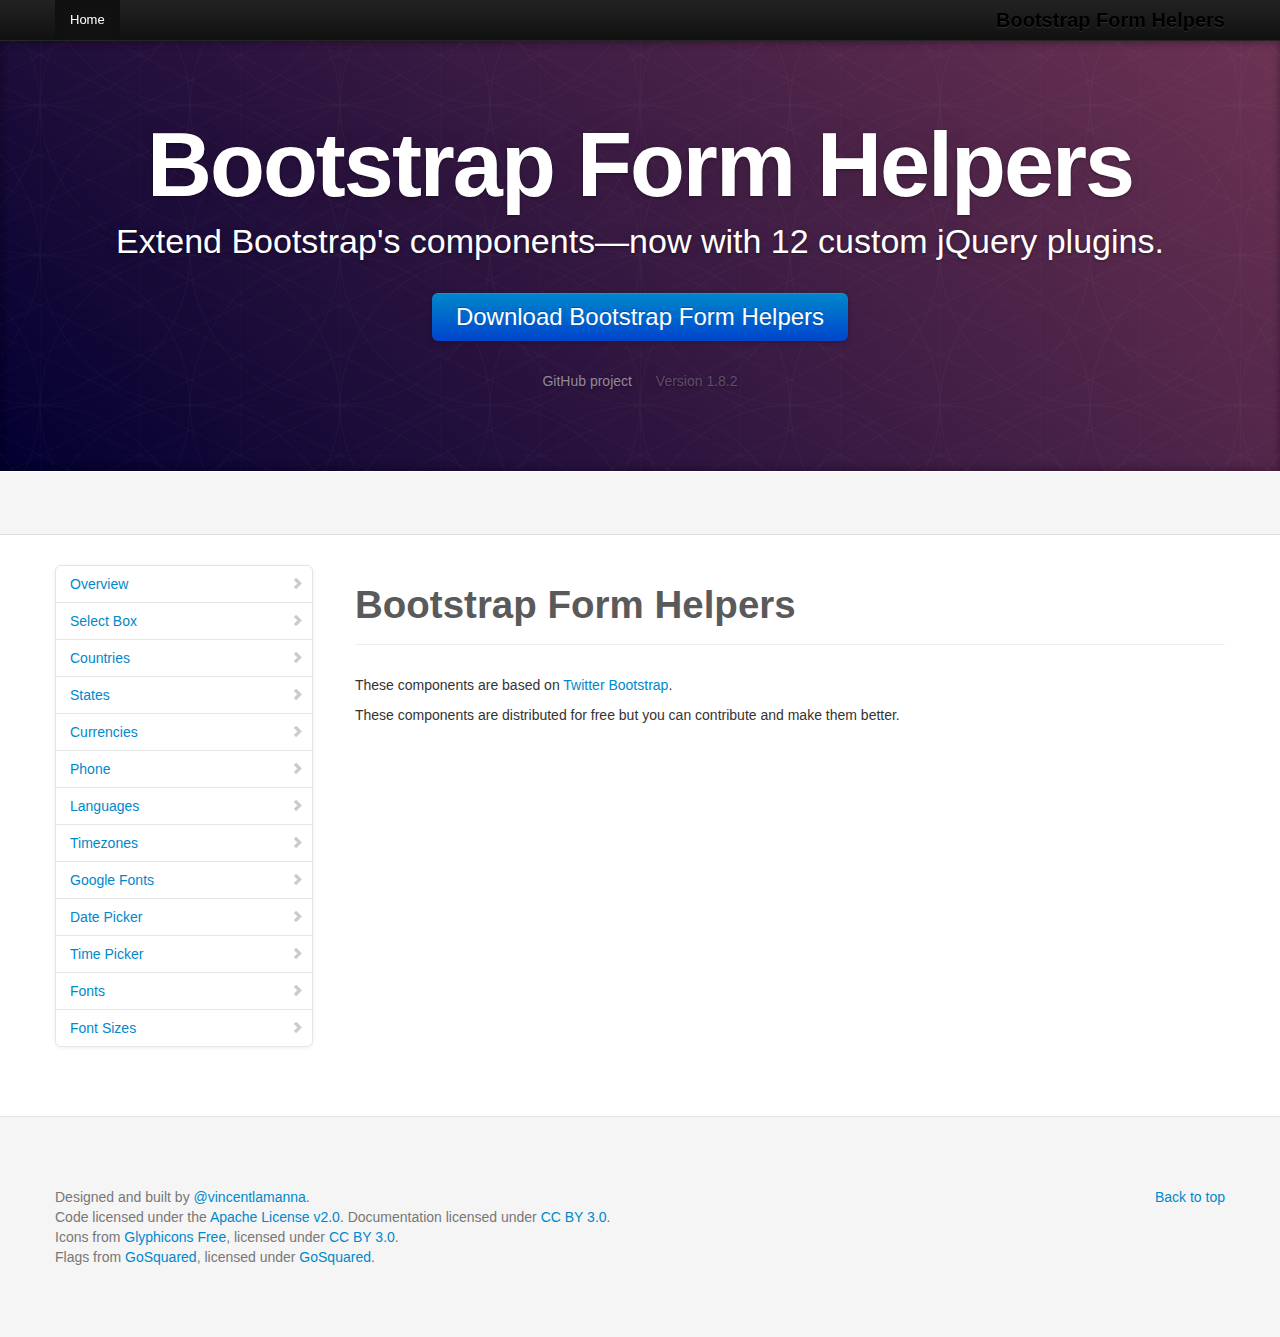
<file: vlamanna-BootstrapFormHelpers-a7fe231/docs/index.html>
<!DOCTYPE html>
<html lang="en"><head>
    <meta charset="utf-8">
    <title>Bootstrap Form Helpers</title>
    <meta name="viewport" content="width=device-width, initial-scale=1.0">
    <meta name="description" content="Extend Bootstrap's components — now with 12 custom jQuery plugins.">
    <meta name="keywords" content="jquery,jquery plugins,twitter bootstrap,bootstrap form,bootstrap form helpers">
    <meta name="author" content="">

    <!-- Le styles -->
    <link href="assets/css/bootstrap.css" rel="stylesheet">
    <link href="assets/css/bootstrap-responsive.css" rel="stylesheet">
    <link href="assets/css/bootstrap-formhelpers.css" rel="stylesheet">
    <link href="assets/css/bootstrap-formhelpers-countries.flags.css" rel="stylesheet">
    <link href="assets/css/bootstrap-formhelpers-currencies.flags.css" rel="stylesheet">
    <link href="assets/css/docs.css" rel="stylesheet">
    <link href="assets/js/google-code-prettify/prettify.css" rel="stylesheet">

    <!-- Le HTML5 shim, for IE6-8 support of HTML5 elements -->
    <!--[if lt IE 9]>
      <script src="http://html5shim.googlecode.com/svn/trunk/html5.js"></script>
    <![endif]-->

    <!-- Le fav and touch icons -->
    <link rel="shortcut icon" href="assets/ico/favicon.ico">
    <link rel="apple-touch-icon-precomposed" sizes="144x144" href="assets/ico/apple-touch-icon-144-precomposed.png">
    <link rel="apple-touch-icon-precomposed" sizes="114x114" href="assets/ico/apple-touch-icon-114-precomposed.png">
    <link rel="apple-touch-icon-precomposed" sizes="72x72" href="assets/ico/apple-touch-icon-72-precomposed.png">
    <link rel="apple-touch-icon-precomposed" href="assets/ico/apple-touch-icon-57-precomposed.png">

  </head>

  <body data-spy="scroll" data-target=".bs-docs-sidebar">

    <!-- Navbar
    ================================================== -->
    <div class="navbar navbar-inverse navbar-fixed-top">
      <div class="navbar-inner">
        <div class="container">
          <button type="button" class="btn btn-navbar" data-toggle="collapse" data-target=".nav-collapse">
            <span class="icon-bar"></span>
            <span class="icon-bar"></span>
            <span class="icon-bar"></span>
          </button>
          <a class="brand" href="./index.html">Bootstrap Form Helpers</a>
          <div class="nav-collapse collapse">
            <ul class="nav">
              <li class="active">
                <a href="./index.html">Home</a>
              </li>
            </ul>
          </div>
        </div>
      </div>
    </div>

  <!-- Subhead
  ================================================== -->
  <div class="jumbotron masthead">
    <div class="container">
      <h1>Bootstrap Form Helpers</h1>
      <p class="lead">Extend Bootstrap's components—now with 12 custom jQuery plugins.</p>
      <p><a href="https://github.com/vlamanna/BootstrapFormHelpers/zipball/master" class="btn btn-primary btn-large">Download Bootstrap Form Helpers</a></p>
      <ul class="masthead-links">
        <li><a href="http://github.com/vlamanna/BootstrapFormHelpers">GitHub project</a></li>
        <li>Version 1.8.2</li>
      </ul>
    </div>
  </div>

  <div class="bs-docs-social">
    <div class="container">
      <ul class="bs-docs-social-buttons">
        <li>
          <iframe class="github-btn" src="http://ghbtns.com/github-btn.html?user=vlamanna&amp;repo=BootstrapFormHelpers&amp;type=watch&amp;count=true" allowtransparency="true" frameborder="0" scrolling="0" style="width: 100px; height: 20px;"></iframe>
        </li>
        <li>
          <iframe class="github-btn" src="http://ghbtns.com/github-btn.html?user=vlamanna&amp;repo=BootstrapFormHelpers&amp;type=fork&amp;count=true" allowtransparency="true" frameborder="0" scrolling="0" style="width: 98px; height: 20px;"></iframe>
        </li>
        <li class="follow-btn">
          <iframe allowtransparency="true" frameborder="0" scrolling="no" src="http://platform.twitter.com/widgets/follow_button.1347008535.html#_=1350836523114&amp;id=twitter-widget-1&amp;lang=en&amp;screen_name=vincentlamanna&amp;show_count=true&amp;show_screen_name=true&amp;size=m" class="twitter-follow-button" style="width: 236px; height: 20px; " title="Twitter Follow Button" data-twttr-rendered="true"></iframe>
        </li>
        <li class="tweet-btn">
          <iframe allowtransparency="true" frameborder="0" scrolling="no" src="http://platform.twitter.com/widgets/tweet_button.1347008535.html#_=1350836523111&amp;count=horizontal&amp;id=twitter-widget-0&amp;lang=en&amp;size=m&amp;text=Bootstrap%20Form%20Helpers&amp;url=http%3A%2F%2Fvlamanna.github.com%2FBootstrapFormHelpers%2F&amp;via=vincentlamanna" class="twitter-share-button twitter-count-horizontal" style="width: 107px; height: 20px; " title="Twitter Tweet Button" data-twttr-rendered="true"></iframe>
        </li>
      </ul>
    </div>
  </div>

  <div class="container">

    <!-- Docs nav
    ================================================== -->
    <div class="row">
      <div class="span3 bs-docs-sidebar">
        <ul class="nav nav-list bs-docs-sidenav affix-top" data-spy="affix" data-offset-top="502" data-offset-bottom="250">
          <li><a href="index.html"><i class="icon-chevron-right"></i> Overview</a></li>
          <li><a href="select.html"><i class="icon-chevron-right"></i> Select Box</a></li>
          <li><a href="country.html"><i class="icon-chevron-right"></i> Countries</a></li>
          <li><a href="state.html"><i class="icon-chevron-right"></i> States</a></li>
          <li><a href="currency.html"><i class="icon-chevron-right"></i> Currencies</a></li>
          <li><a href="phone.html"><i class="icon-chevron-right"></i> Phone</a></li>
          <li><a href="language.html"><i class="icon-chevron-right"></i> Languages</a></li>
          <li><a href="timezone.html"><i class="icon-chevron-right"></i> Timezones</a></li>
          <li><a href="googlefont.html"><i class="icon-chevron-right"></i> Google Fonts</a></li>
          <li><a href="datepicker.html"><i class="icon-chevron-right"></i> Date Picker</a></li>
          <li><a href="timepicker.html"><i class="icon-chevron-right"></i> Time Picker</a></li>
          <li><a href="font.html"><i class="icon-chevron-right"></i> Fonts</a></li>
          <li><a href="fontsize.html"><i class="icon-chevron-right"></i> Font Sizes</a></li>
        </ul>
      </div>
      <div class="span9">


        <!-- Overview
        ================================================== -->
        <section id="overview">
          <div class="page-header">
            <h1>Bootstrap Form Helpers</h1>
          </div>
          
          <p>These components are based on <a href="http://twitter.github.com/bootstrap/">Twitter Bootstrap</a>.</p>

          <p>These components are distributed for free but you can contribute and make them better.</p>

        </section>

      </div>
    </div>

  </div>



    <!-- Footer
    ================================================== -->
    <footer class="footer">
      <div class="container">
        <p class="pull-right"><a href="#">Back to top</a></p>
        <p>Designed and built by <a href="http://twitter.com/vincentlamanna" target="_blank">@vincentlamanna</a>.</p>
        <p>Code licensed under the <a href="http://www.apache.org/licenses/LICENSE-2.0" target="_blank">Apache License v2.0</a>. Documentation licensed under <a href="http://creativecommons.org/licenses/by/3.0/">CC BY 3.0</a>.</p>
        <p>Icons from <a href="http://glyphicons.com">Glyphicons Free</a>, licensed under <a href="http://creativecommons.org/licenses/by/3.0/">CC BY 3.0</a>.</p>
        <p>Flags from <a href="http://www.gosquared.com">GoSquared</a>, licensed under <a href="assets/img/bootstrap-formhelpers-countries.flags-LICENSE.txt">GoSquared</a>.</p>
      </div>
    </footer>



    <!-- Le javascript
    ================================================== -->
    <!-- Placed at the end of the document so the pages load faster -->
    
    <script src="http://code.jquery.com/jquery-1.9.1.min.js"></script>
    <script src="assets/js/google-code-prettify/prettify.js"></script>

	<script type="text/javascript" src="http://platform.twitter.com/widgets.js"></script>
</body></html>
</file>
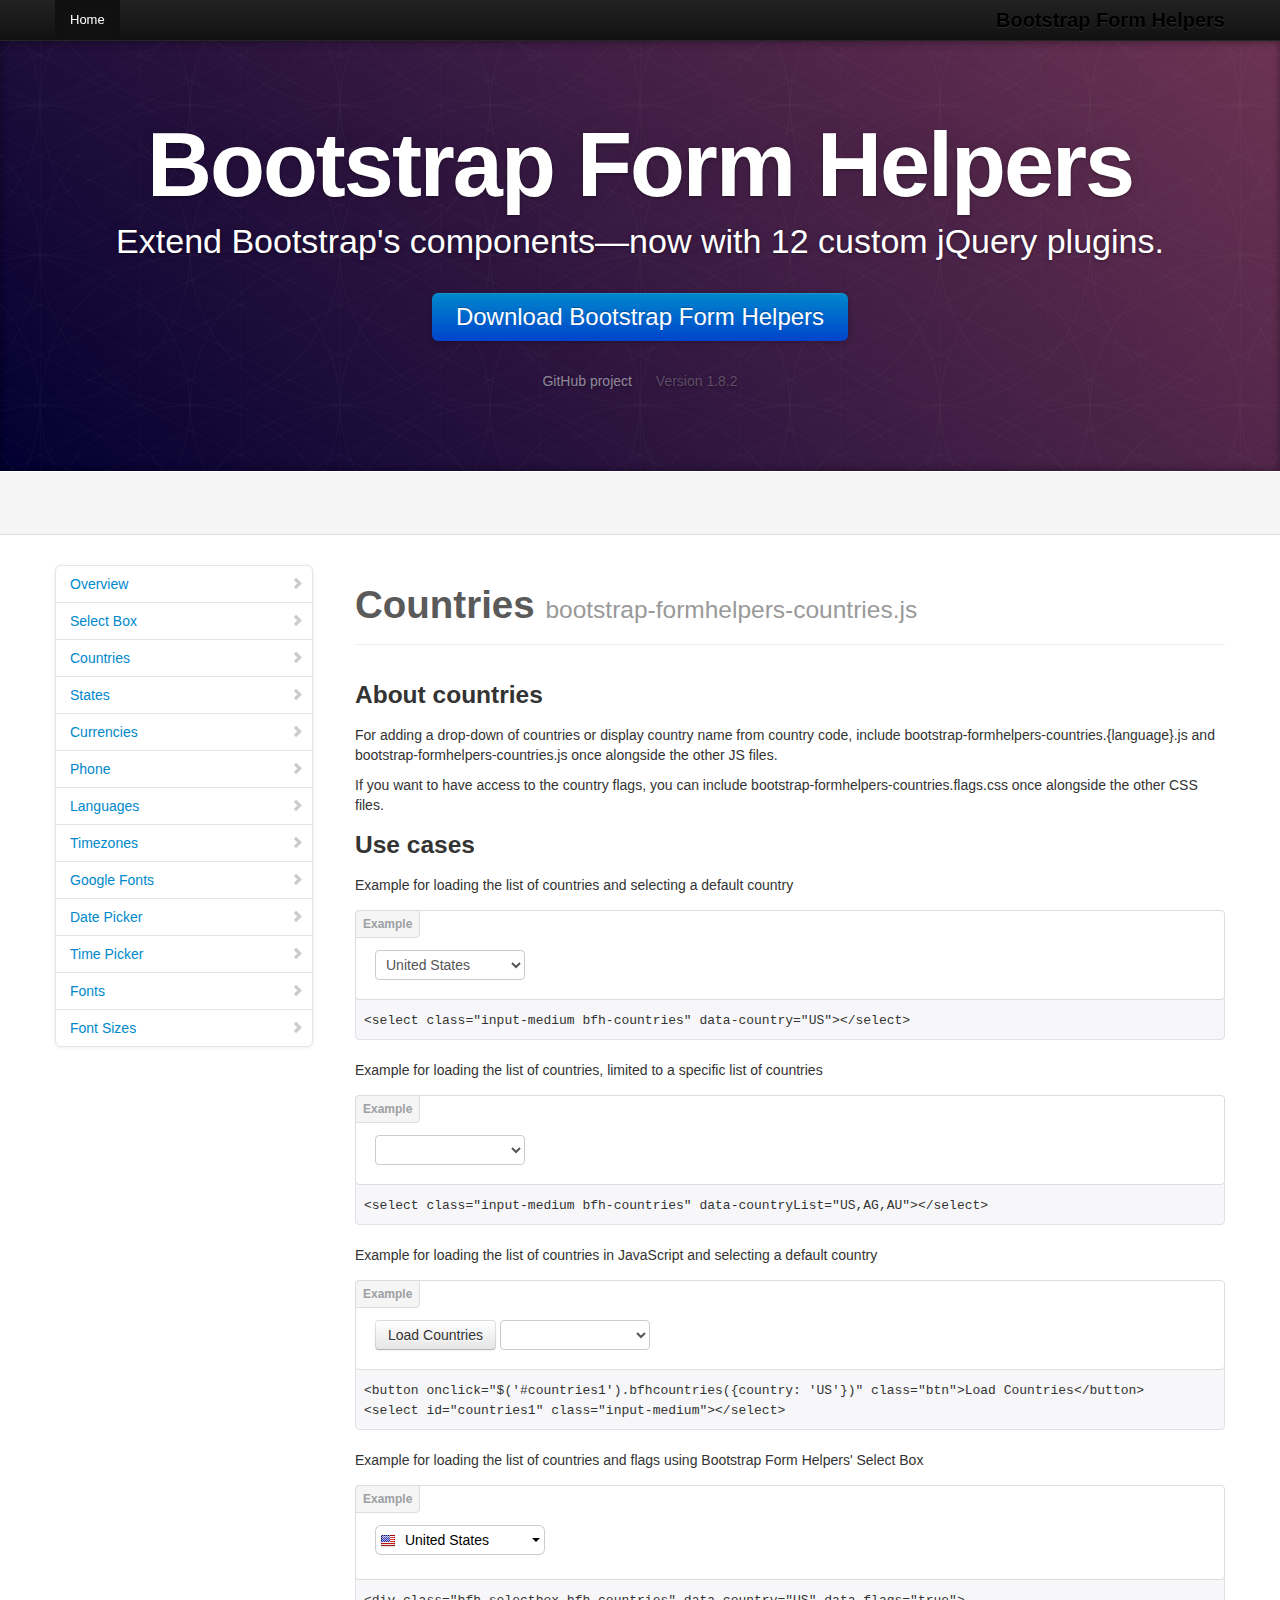
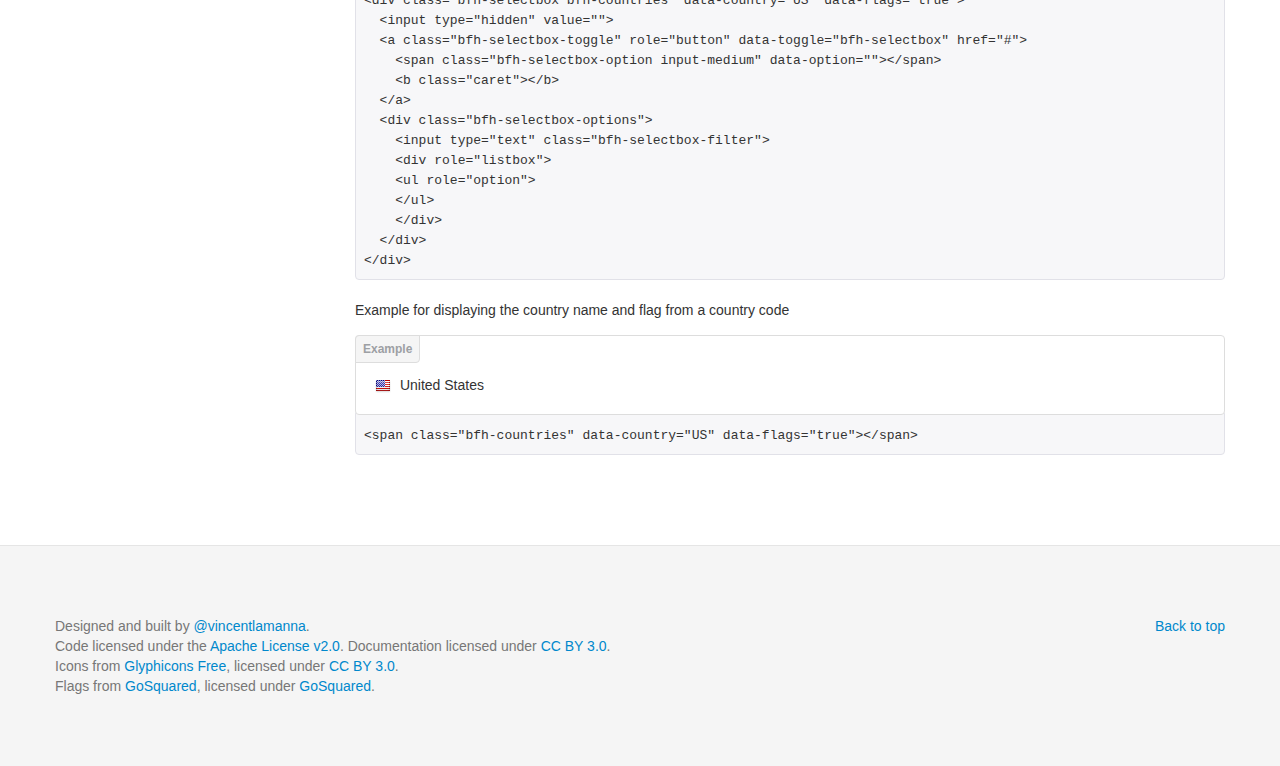
<file: vlamanna-BootstrapFormHelpers-a7fe231/docs/country.html>
<!DOCTYPE html>
<html lang="en"><head>
    <meta charset="utf-8">
    <title>Country List - Bootstrap Form Helpers</title>
    <meta name="viewport" content="width=device-width, initial-scale=1.0">
    <meta name="description" content="Extend Bootstrap's components with countries lists.">
    <meta name="keywords" content="jquery,jquery plugins,twitter bootstrap,bootstrap form,bootstrap form helpers,countries,country list">
    <meta name="author" content="">

    <!-- Le styles -->
    <link href="assets/css/bootstrap.css" rel="stylesheet">
    <link href="assets/css/bootstrap-responsive.css" rel="stylesheet">
    <link href="assets/css/bootstrap-formhelpers.css" rel="stylesheet">
    <link href="assets/css/bootstrap-formhelpers-countries.flags.css" rel="stylesheet">
    <link href="assets/css/bootstrap-formhelpers-currencies.flags.css" rel="stylesheet">
    <link href="assets/css/docs.css" rel="stylesheet">
    <link href="assets/js/google-code-prettify/prettify.css" rel="stylesheet">

    <!-- Le HTML5 shim, for IE6-8 support of HTML5 elements -->
    <!--[if lt IE 9]>
      <script src="http://html5shim.googlecode.com/svn/trunk/html5.js"></script>
    <![endif]-->

    <!-- Le fav and touch icons -->
    <link rel="shortcut icon" href="assets/ico/favicon.ico">
    <link rel="apple-touch-icon-precomposed" sizes="144x144" href="assets/ico/apple-touch-icon-144-precomposed.png">
    <link rel="apple-touch-icon-precomposed" sizes="114x114" href="assets/ico/apple-touch-icon-114-precomposed.png">
    <link rel="apple-touch-icon-precomposed" sizes="72x72" href="assets/ico/apple-touch-icon-72-precomposed.png">
    <link rel="apple-touch-icon-precomposed" href="assets/ico/apple-touch-icon-57-precomposed.png">

  </head>

  <body data-spy="scroll" data-target=".bs-docs-sidebar">

    <!-- Navbar
    ================================================== -->
    <div class="navbar navbar-inverse navbar-fixed-top">
      <div class="navbar-inner">
        <div class="container">
          <button type="button" class="btn btn-navbar" data-toggle="collapse" data-target=".nav-collapse">
            <span class="icon-bar"></span>
            <span class="icon-bar"></span>
            <span class="icon-bar"></span>
          </button>
          <a class="brand" href="./index.html">Bootstrap Form Helpers</a>
          <div class="nav-collapse collapse">
            <ul class="nav">
              <li class="active">
                <a href="./index.html">Home</a>
              </li>
            </ul>
          </div>
        </div>
      </div>
    </div>

  <!-- Subhead
  ================================================== -->
  <div class="jumbotron masthead">
    <div class="container">
      <h1>Bootstrap Form Helpers</h1>
      <p class="lead">Extend Bootstrap's components—now with 12 custom jQuery plugins.</p>
      <p><a href="https://github.com/vlamanna/BootstrapFormHelpers/zipball/master" class="btn btn-primary btn-large">Download Bootstrap Form Helpers</a></p>
      <ul class="masthead-links">
        <li><a href="http://github.com/vlamanna/BootstrapFormHelpers">GitHub project</a></li>
        <li>Version 1.8.2</li>
      </ul>
    </div>
  </div>

  <div class="bs-docs-social">
    <div class="container">
      <ul class="bs-docs-social-buttons">
        <li>
          <iframe class="github-btn" src="http://ghbtns.com/github-btn.html?user=vlamanna&amp;repo=BootstrapFormHelpers&amp;type=watch&amp;count=true" allowtransparency="true" frameborder="0" scrolling="0" style="width: 100px; height: 20px;"></iframe>
        </li>
        <li>
          <iframe class="github-btn" src="http://ghbtns.com/github-btn.html?user=vlamanna&amp;repo=BootstrapFormHelpers&amp;type=fork&amp;count=true" allowtransparency="true" frameborder="0" scrolling="0" style="width: 98px; height: 20px;"></iframe>
        </li>
        <li class="follow-btn">
          <iframe allowtransparency="true" frameborder="0" scrolling="no" src="http://platform.twitter.com/widgets/follow_button.1347008535.html#_=1350836523114&amp;id=twitter-widget-1&amp;lang=en&amp;screen_name=vincentlamanna&amp;show_count=true&amp;show_screen_name=true&amp;size=m" class="twitter-follow-button" style="width: 236px; height: 20px; " title="Twitter Follow Button" data-twttr-rendered="true"></iframe>
        </li>
        <li class="tweet-btn">
          <iframe allowtransparency="true" frameborder="0" scrolling="no" src="http://platform.twitter.com/widgets/tweet_button.1347008535.html#_=1350836523111&amp;count=horizontal&amp;id=twitter-widget-0&amp;lang=en&amp;size=m&amp;text=Bootstrap%20Form%20Helpers&amp;url=http%3A%2F%2Fvlamanna.github.com%2FBootstrapFormHelpers%2F&amp;via=vincentlamanna" class="twitter-share-button twitter-count-horizontal" style="width: 107px; height: 20px; " title="Twitter Tweet Button" data-twttr-rendered="true"></iframe>
        </li>
      </ul>
    </div>
  </div>

  <div class="container">

    <!-- Docs nav
    ================================================== -->
    <div class="row">
      <div class="span3 bs-docs-sidebar">
        <ul class="nav nav-list bs-docs-sidenav affix-top" data-spy="affix" data-offset-top="502" data-offset-bottom="250">
          <li><a href="index.html"><i class="icon-chevron-right"></i> Overview</a></li>
          <li><a href="select.html"><i class="icon-chevron-right"></i> Select Box</a></li>
          <li><a href="country.html"><i class="icon-chevron-right"></i> Countries</a></li>
          <li><a href="state.html"><i class="icon-chevron-right"></i> States</a></li>
          <li><a href="currency.html"><i class="icon-chevron-right"></i> Currencies</a></li>
          <li><a href="phone.html"><i class="icon-chevron-right"></i> Phone</a></li>
          <li><a href="language.html"><i class="icon-chevron-right"></i> Languages</a></li>
          <li><a href="timezone.html"><i class="icon-chevron-right"></i> Timezones</a></li>
          <li><a href="googlefont.html"><i class="icon-chevron-right"></i> Google Fonts</a></li>
          <li><a href="datepicker.html"><i class="icon-chevron-right"></i> Date Picker</a></li>
          <li><a href="timepicker.html"><i class="icon-chevron-right"></i> Time Picker</a></li>
          <li><a href="font.html"><i class="icon-chevron-right"></i> Fonts</a></li>
          <li><a href="fontsize.html"><i class="icon-chevron-right"></i> Font Sizes</a></li>
        </ul>
      </div>
      <div class="span9">

        <!-- Countries
        ================================================== -->
        <section id="countries">
          <div class="page-header">
            <h1>Countries <small>bootstrap-formhelpers-countries.js</small></h1>
          </div>
          
          <h3>About countries</h3>
          <p>For adding a drop-down of countries or display country name from country code, include bootstrap-formhelpers-countries.{language}.js and bootstrap-formhelpers-countries.js once alongside the other JS files.</p>
          <p>If you want to have access to the country flags, you can include bootstrap-formhelpers-countries.flags.css once alongside the other CSS files.</p>
          <h3>Use cases</h3>

          <p>Example for loading the list of countries and selecting a default country</p>
          <form class="bs-docs-example form-inline">
            <select class="input-medium bfh-countries" data-country="US"></select>
          </form>
          <pre class="prettyprint">&lt;select class="input-medium bfh-countries" data-country="US"&gt;&lt;/select&gt;</pre>

          <p>Example for loading the list of countries, limited to a specific list of countries</p>
          <form class="bs-docs-example form-inline">
            <select class="input-medium bfh-countries" data-countryList="US,AG,AU"></select>
          </form>
          <pre class="prettyprint">&lt;select class="input-medium bfh-countries" data-countryList="US,AG,AU"&gt;&lt;/select&gt;</pre>

          <p>Example for loading the list of countries in JavaScript and selecting a default country</p>
          <form class="bs-docs-example form-inline">
            <button onclick="$('#countries1').bfhcountries({country: 'US'});return false;" class="btn">Load Countries</button>
            <select id="countries1" class="input-medium"></select>
          </form>
          <pre class="prettyprint">&lt;button onclick="$('#countries1').bfhcountries({country: 'US'})" class="btn"&gt;Load Countries&lt;/button&gt;
&lt;select id="countries1" class="input-medium"&gt;&lt;/select&gt;</pre>

          <p>Example for loading the list of countries and flags using Bootstrap Form Helpers' Select Box</p>
          <form class="bs-docs-example form-inline">
            <div class="bfh-selectbox bfh-countries" data-country="US" data-flags="true">
              <input type="hidden" value="">
              <a class="bfh-selectbox-toggle" role="button" data-toggle="bfh-selectbox" href="#">
                <span class="bfh-selectbox-option input-medium" data-option=""></span>
                <b class="caret"></b>
              </a>
              <div class="bfh-selectbox-options">
                <input type="text" class="bfh-selectbox-filter">
                <div role="listbox">
                  <ul role="option">
                  </ul>
                </div>
              </div>
            </div>
          </form>
          <pre class="prettyprint">&lt;div class="bfh-selectbox bfh-countries" data-country="US" data-flags="true"&gt;
  &lt;input type="hidden" value=""&gt;
  &lt;a class="bfh-selectbox-toggle" role="button" data-toggle="bfh-selectbox" href="#"&gt;
    &lt;span class="bfh-selectbox-option input-medium" data-option=""&gt;&lt;/span&gt;
    &lt;b class="caret"&gt;&lt;/b&gt;
  &lt;/a&gt;
  &lt;div class="bfh-selectbox-options"&gt;
    &lt;input type="text" class="bfh-selectbox-filter"&gt;
    &lt;div role="listbox"&gt;
    &lt;ul role="option"&gt;
    &lt;/ul&gt;
    &lt;/div&gt;
  &lt;/div&gt;
&lt;/div&gt;</pre>

          <p>Example for displaying the country name and flag from a country code</p>
          <form class="bs-docs-example form-inline">
            <span class="bfh-countries" data-country="US" data-flags="true"></span>
          </form>
          <pre class="prettyprint">&lt;span class="bfh-countries" data-country="US" data-flags="true"&gt;&lt;/span&gt;</pre>
        </section>

      </div>
    </div>

  </div>



    <!-- Footer
    ================================================== -->
    <footer class="footer">
      <div class="container">
        <p class="pull-right"><a href="#">Back to top</a></p>
        <p>Designed and built by <a href="http://twitter.com/vincentlamanna" target="_blank">@vincentlamanna</a>.</p>
        <p>Code licensed under the <a href="http://www.apache.org/licenses/LICENSE-2.0" target="_blank">Apache License v2.0</a>. Documentation licensed under <a href="http://creativecommons.org/licenses/by/3.0/">CC BY 3.0</a>.</p>
        <p>Icons from <a href="http://glyphicons.com">Glyphicons Free</a>, licensed under <a href="http://creativecommons.org/licenses/by/3.0/">CC BY 3.0</a>.</p>
        <p>Flags from <a href="http://www.gosquared.com">GoSquared</a>, licensed under <a href="assets/img/bootstrap-formhelpers-countries.flags-LICENSE.txt">GoSquared</a>.</p>
      </div>
    </footer>



    <!-- Le javascript
    ================================================== -->
    <!-- Placed at the end of the document so the pages load faster -->
    
    <script src="http://code.jquery.com/jquery-1.9.1.min.js"></script>
    <script src="assets/js/google-code-prettify/prettify.js"></script>

    <script src="assets/js/bootstrap-formhelpers-selectbox.js"></script>
    <script src="assets/js/bootstrap-formhelpers-countries.en_US.js"></script>
    <script src="assets/js/bootstrap-formhelpers-countries.js"></script>

	<script type="text/javascript" src="http://platform.twitter.com/widgets.js"></script>
	
</body></html>
</file>
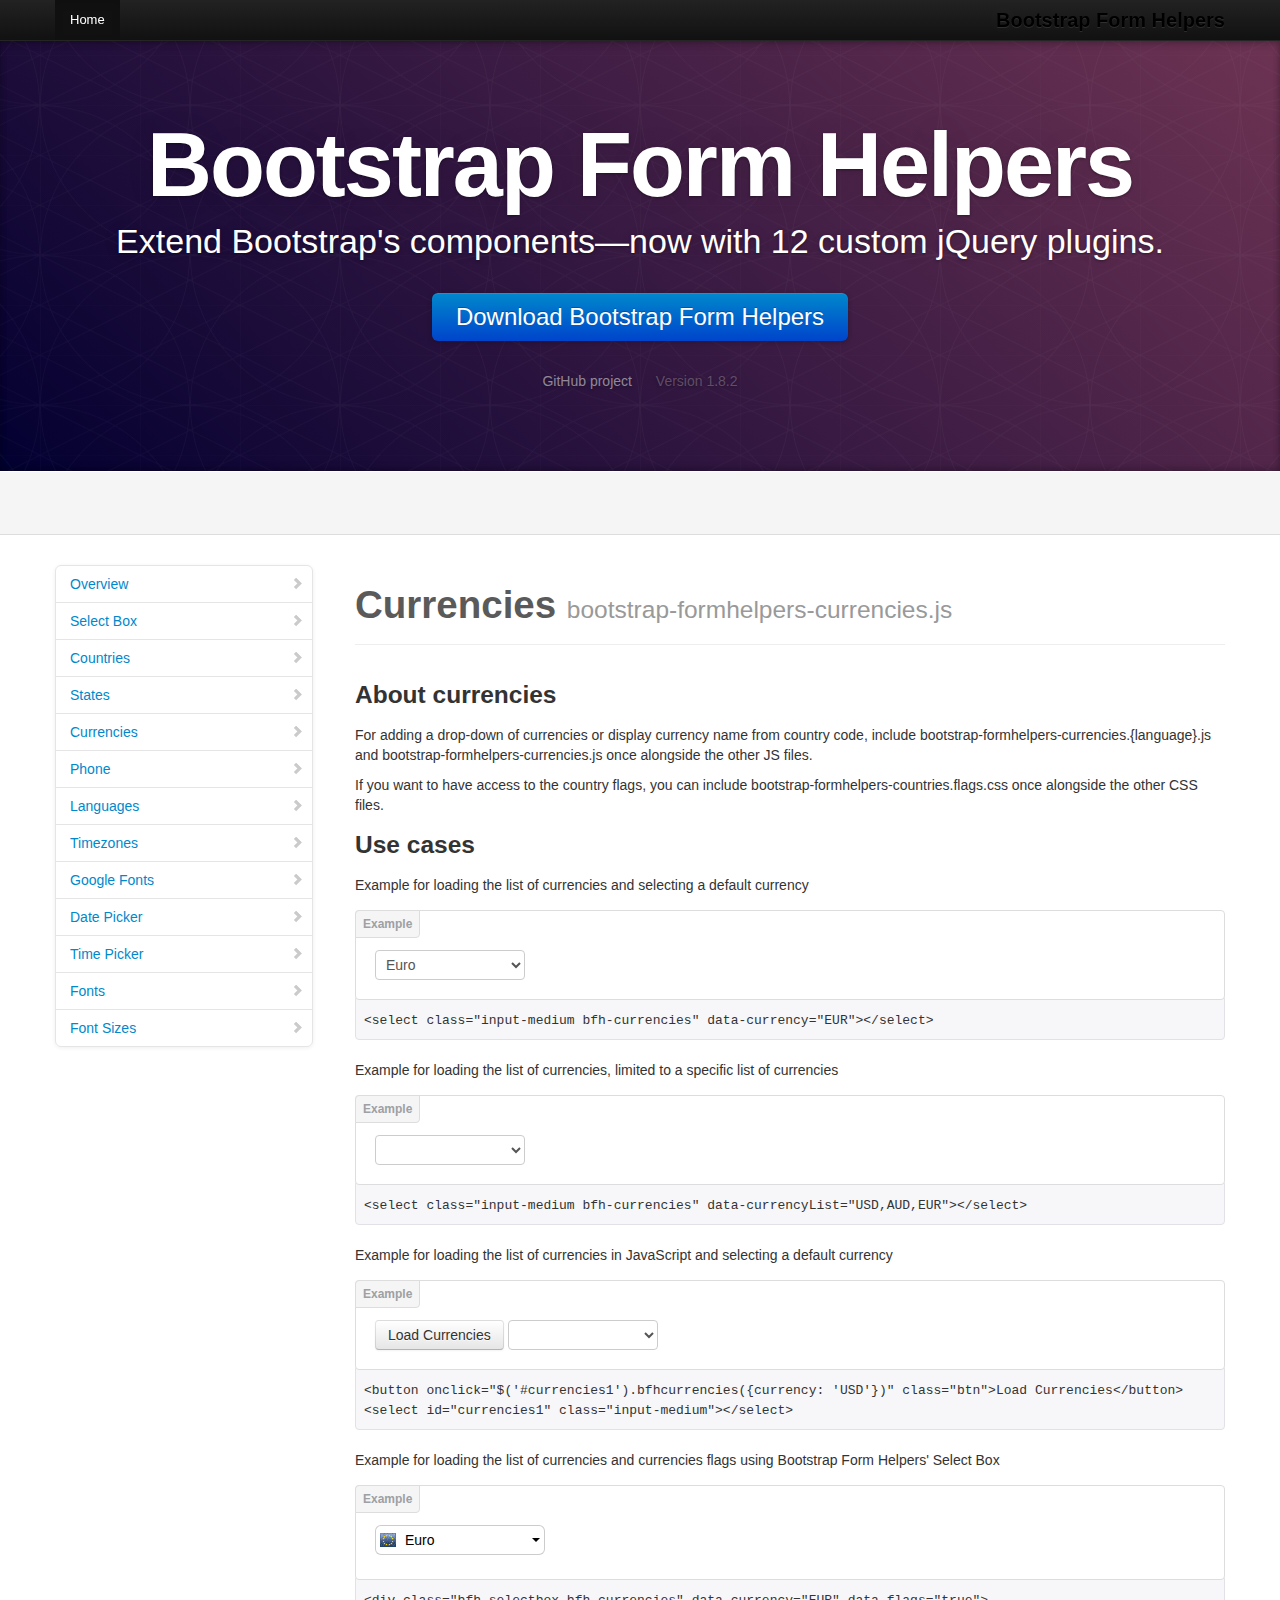
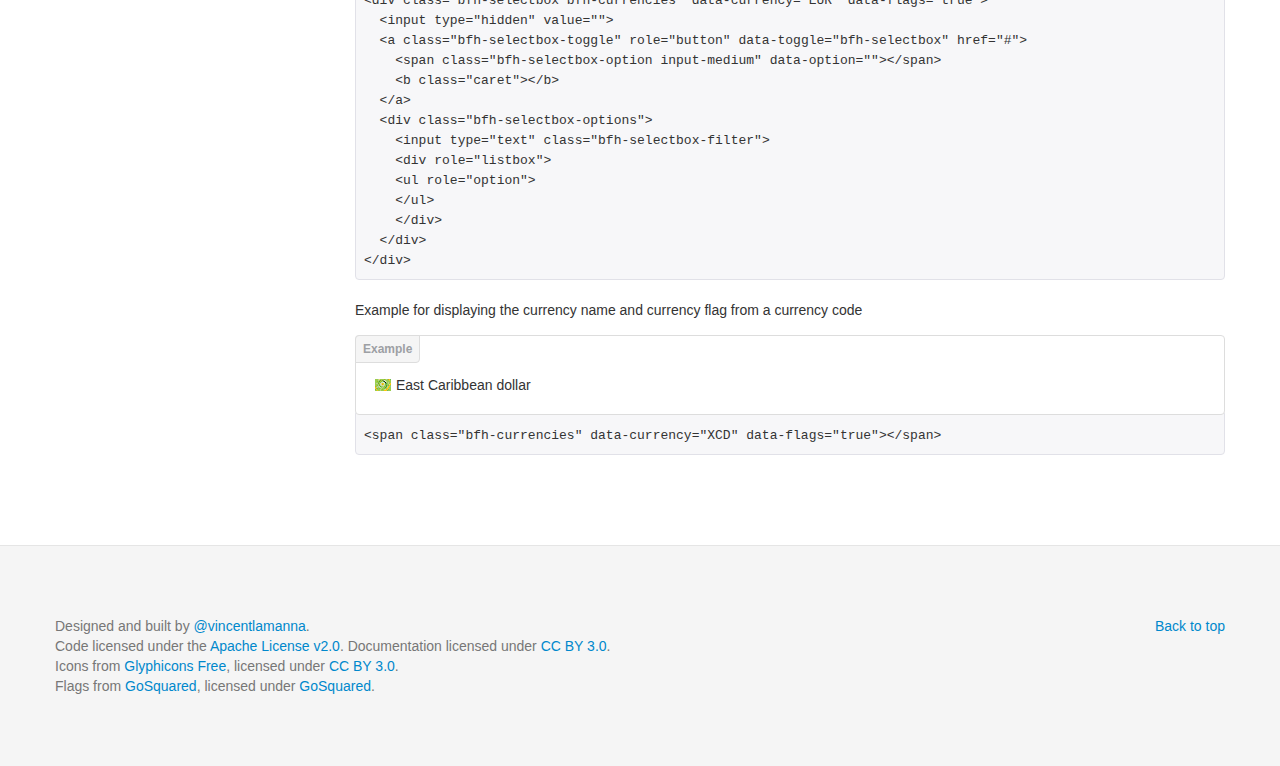
<file: vlamanna-BootstrapFormHelpers-a7fe231/docs/currency.html>
<!DOCTYPE html>
<html lang="en"><head>
    <meta charset="utf-8">
    <title>Currency List - Bootstrap Form Helpers</title>
    <meta name="viewport" content="width=device-width, initial-scale=1.0">
    <meta name="description" content="Extend Bootstrap's components with currencies lists.">
    <meta name="keywords" content="jquery,jquery plugins,twitter bootstrap,bootstrap form,bootstrap form helpers,currencies,currencies list">
    <meta name="author" content="">

    <!-- Le styles -->
    <link href="assets/css/bootstrap.css" rel="stylesheet">
    <link href="assets/css/bootstrap-responsive.css" rel="stylesheet">
    <link href="assets/css/bootstrap-formhelpers.css" rel="stylesheet">
    <link href="assets/css/bootstrap-formhelpers-countries.flags.css" rel="stylesheet">
    <link href="assets/css/bootstrap-formhelpers-currencies.flags.css" rel="stylesheet">
    <link href="assets/css/docs.css" rel="stylesheet">
    <link href="assets/js/google-code-prettify/prettify.css" rel="stylesheet">

    <!-- Le HTML5 shim, for IE6-8 support of HTML5 elements -->
    <!--[if lt IE 9]>
      <script src="http://html5shim.googlecode.com/svn/trunk/html5.js"></script>
    <![endif]-->

    <!-- Le fav and touch icons -->
    <link rel="shortcut icon" href="assets/ico/favicon.ico">
    <link rel="apple-touch-icon-precomposed" sizes="144x144" href="assets/ico/apple-touch-icon-144-precomposed.png">
    <link rel="apple-touch-icon-precomposed" sizes="114x114" href="assets/ico/apple-touch-icon-114-precomposed.png">
    <link rel="apple-touch-icon-precomposed" sizes="72x72" href="assets/ico/apple-touch-icon-72-precomposed.png">
    <link rel="apple-touch-icon-precomposed" href="assets/ico/apple-touch-icon-57-precomposed.png">

  </head>

  <body data-spy="scroll" data-target=".bs-docs-sidebar">

    <!-- Navbar
    ================================================== -->
    <div class="navbar navbar-inverse navbar-fixed-top">
      <div class="navbar-inner">
        <div class="container">
          <button type="button" class="btn btn-navbar" data-toggle="collapse" data-target=".nav-collapse">
            <span class="icon-bar"></span>
            <span class="icon-bar"></span>
            <span class="icon-bar"></span>
          </button>
          <a class="brand" href="./index.html">Bootstrap Form Helpers</a>
          <div class="nav-collapse collapse">
            <ul class="nav">
              <li class="active">
                <a href="./index.html">Home</a>
              </li>
            </ul>
          </div>
        </div>
      </div>
    </div>

  <!-- Subhead
  ================================================== -->
  <div class="jumbotron masthead">
    <div class="container">
      <h1>Bootstrap Form Helpers</h1>
      <p class="lead">Extend Bootstrap's components—now with 12 custom jQuery plugins.</p>
      <p><a href="https://github.com/vlamanna/BootstrapFormHelpers/zipball/master" class="btn btn-primary btn-large">Download Bootstrap Form Helpers</a></p>
      <ul class="masthead-links">
        <li><a href="http://github.com/vlamanna/BootstrapFormHelpers">GitHub project</a></li>
        <li>Version 1.8.2</li>
      </ul>
    </div>
  </div>

  <div class="bs-docs-social">
    <div class="container">
      <ul class="bs-docs-social-buttons">
        <li>
          <iframe class="github-btn" src="http://ghbtns.com/github-btn.html?user=vlamanna&amp;repo=BootstrapFormHelpers&amp;type=watch&amp;count=true" allowtransparency="true" frameborder="0" scrolling="0" style="width: 100px; height: 20px;"></iframe>
        </li>
        <li>
          <iframe class="github-btn" src="http://ghbtns.com/github-btn.html?user=vlamanna&amp;repo=BootstrapFormHelpers&amp;type=fork&amp;count=true" allowtransparency="true" frameborder="0" scrolling="0" style="width: 98px; height: 20px;"></iframe>
        </li>
        <li class="follow-btn">
          <iframe allowtransparency="true" frameborder="0" scrolling="no" src="http://platform.twitter.com/widgets/follow_button.1347008535.html#_=1350836523114&amp;id=twitter-widget-1&amp;lang=en&amp;screen_name=vincentlamanna&amp;show_count=true&amp;show_screen_name=true&amp;size=m" class="twitter-follow-button" style="width: 236px; height: 20px; " title="Twitter Follow Button" data-twttr-rendered="true"></iframe>
        </li>
        <li class="tweet-btn">
          <iframe allowtransparency="true" frameborder="0" scrolling="no" src="http://platform.twitter.com/widgets/tweet_button.1347008535.html#_=1350836523111&amp;count=horizontal&amp;id=twitter-widget-0&amp;lang=en&amp;size=m&amp;text=Bootstrap%20Form%20Helpers&amp;url=http%3A%2F%2Fvlamanna.github.com%2FBootstrapFormHelpers%2F&amp;via=vincentlamanna" class="twitter-share-button twitter-count-horizontal" style="width: 107px; height: 20px; " title="Twitter Tweet Button" data-twttr-rendered="true"></iframe>
        </li>
      </ul>
    </div>
  </div>

  <div class="container">

    <!-- Docs nav
    ================================================== -->
    <div class="row">
      <div class="span3 bs-docs-sidebar">
        <ul class="nav nav-list bs-docs-sidenav affix-top" data-spy="affix" data-offset-top="502" data-offset-bottom="250">
          <li><a href="index.html"><i class="icon-chevron-right"></i> Overview</a></li>
          <li><a href="select.html"><i class="icon-chevron-right"></i> Select Box</a></li>
          <li><a href="country.html"><i class="icon-chevron-right"></i> Countries</a></li>
          <li><a href="state.html"><i class="icon-chevron-right"></i> States</a></li>
          <li><a href="currency.html"><i class="icon-chevron-right"></i> Currencies</a></li>
          <li><a href="phone.html"><i class="icon-chevron-right"></i> Phone</a></li>
          <li><a href="language.html"><i class="icon-chevron-right"></i> Languages</a></li>
          <li><a href="timezone.html"><i class="icon-chevron-right"></i> Timezones</a></li>
          <li><a href="googlefont.html"><i class="icon-chevron-right"></i> Google Fonts</a></li>
          <li><a href="datepicker.html"><i class="icon-chevron-right"></i> Date Picker</a></li>
          <li><a href="timepicker.html"><i class="icon-chevron-right"></i> Time Picker</a></li>
          <li><a href="font.html"><i class="icon-chevron-right"></i> Fonts</a></li>
          <li><a href="fontsize.html"><i class="icon-chevron-right"></i> Font Sizes</a></li>
        </ul>
      </div>
      <div class="span9">

        <!-- Currencies
        ================================================== -->
        <section id="currencies">
            <div class="page-header">
                <h1>Currencies <small>bootstrap-formhelpers-currencies.js</small></h1>
            </div>
          
          <h3>About currencies</h3>
          <p>For adding a drop-down of currencies or display currency name from country code, include bootstrap-formhelpers-currencies.{language}.js and bootstrap-formhelpers-currencies.js once alongside the other JS files.</p>
          <p>If you want to have access to the country flags, you can include bootstrap-formhelpers-countries.flags.css once alongside the other CSS files.</p>
          <h3>Use cases</h3>

          <p>Example for loading the list of currencies and selecting a default currency</p>
          <form class="bs-docs-example form-inline">
            <select class="input-medium bfh-currencies" data-currency="EUR"></select>
          </form>
          <pre class="prettyprint">&lt;select class="input-medium bfh-currencies" data-currency="EUR"&gt;&lt;/select&gt;</pre>

          <p>Example for loading the list of currencies, limited to a specific list of currencies</p>
          <form class="bs-docs-example form-inline">
            <select class="input-medium bfh-currencies" data-currencyList="USD,AUD,EUR"></select>
          </form>
          <pre class="prettyprint">&lt;select class="input-medium bfh-currencies" data-currencyList="USD,AUD,EUR"&gt;&lt;/select&gt;</pre>

          <p>Example for loading the list of currencies in JavaScript and selecting a default currency</p>
          <form class="bs-docs-example form-inline">
            <button onclick="$('#currencies1').bfhcurrencies({currency: 'USD'});return false;" class="btn">Load Currencies</button>
            <select id="currencies1" class="input-medium"></select>
          </form>
          <pre class="prettyprint">&lt;button onclick="$('#currencies1').bfhcurrencies({currency: 'USD'})" class="btn"&gt;Load Currencies&lt;/button&gt;
&lt;select id="currencies1" class="input-medium"&gt;&lt;/select&gt;</pre>

          <p>Example for loading the list of currencies and currencies flags using Bootstrap Form Helpers' Select Box</p>
          <form class="bs-docs-example form-inline">
            <div class="bfh-selectbox bfh-currencies" data-currency="EUR" data-flags="true">
              <input type="hidden" value="">
              <a class="bfh-selectbox-toggle" role="button" data-toggle="bfh-selectbox" href="#">
                <span class="bfh-selectbox-option input-medium" data-option=""></span>
                <b class="caret"></b>
              </a>
              <div class="bfh-selectbox-options">
                <input type="text" class="bfh-selectbox-filter">
                <div role="listbox">
                  <ul role="option">
                  </ul>
                </div>
              </div>
            </div>
          </form>
          <pre class="prettyprint">&lt;div class="bfh-selectbox bfh-currencies" data-currency="EUR" data-flags="true"&gt;
  &lt;input type="hidden" value=""&gt;
  &lt;a class="bfh-selectbox-toggle" role="button" data-toggle="bfh-selectbox" href="#"&gt;
    &lt;span class="bfh-selectbox-option input-medium" data-option=""&gt;&lt;/span&gt;
    &lt;b class="caret"&gt;&lt;/b&gt;
  &lt;/a&gt;
  &lt;div class="bfh-selectbox-options"&gt;
    &lt;input type="text" class="bfh-selectbox-filter"&gt;
    &lt;div role="listbox"&gt;
    &lt;ul role="option"&gt;
    &lt;/ul&gt;
    &lt;/div&gt;
  &lt;/div&gt;
&lt;/div&gt;</pre>



          <p>Example for displaying the currency name and currency flag from a currency code</p>
          <form class="bs-docs-example form-inline">
              <span class="bfh-currencies" data-currency="XCD" data-flags="true"></span>
          </form>
          <pre class="prettyprint">&lt;span class="bfh-currencies" data-currency="XCD" data-flags="true"&gt;&lt;/span&gt;</pre>
       </section>

      </div>
    </div>

  </div>



    <!-- Footer
    ================================================== -->
    <footer class="footer">
      <div class="container">
        <p class="pull-right"><a href="#">Back to top</a></p>
        <p>Designed and built by <a href="http://twitter.com/vincentlamanna" target="_blank">@vincentlamanna</a>.</p>
        <p>Code licensed under the <a href="http://www.apache.org/licenses/LICENSE-2.0" target="_blank">Apache License v2.0</a>. Documentation licensed under <a href="http://creativecommons.org/licenses/by/3.0/">CC BY 3.0</a>.</p>
        <p>Icons from <a href="http://glyphicons.com">Glyphicons Free</a>, licensed under <a href="http://creativecommons.org/licenses/by/3.0/">CC BY 3.0</a>.</p>
        <p>Flags from <a href="http://www.gosquared.com">GoSquared</a>, licensed under <a href="assets/img/bootstrap-formhelpers-countries.flags-LICENSE.txt">GoSquared</a>.</p>
      </div>
    </footer>



    <!-- Le javascript
    ================================================== -->
    <!-- Placed at the end of the document so the pages load faster -->
    
    <script src="http://code.jquery.com/jquery-1.9.1.min.js"></script>
    <script src="assets/js/google-code-prettify/prettify.js"></script>

    <script src="assets/js/bootstrap-formhelpers-selectbox.js"></script>
    <script src="assets/js/bootstrap-formhelpers-currencies.en_US.js"></script>
    <script src="assets/js/bootstrap-formhelpers-currencies.js"></script>

	<script type="text/javascript" src="http://platform.twitter.com/widgets.js"></script>
	
</body></html>
</file>
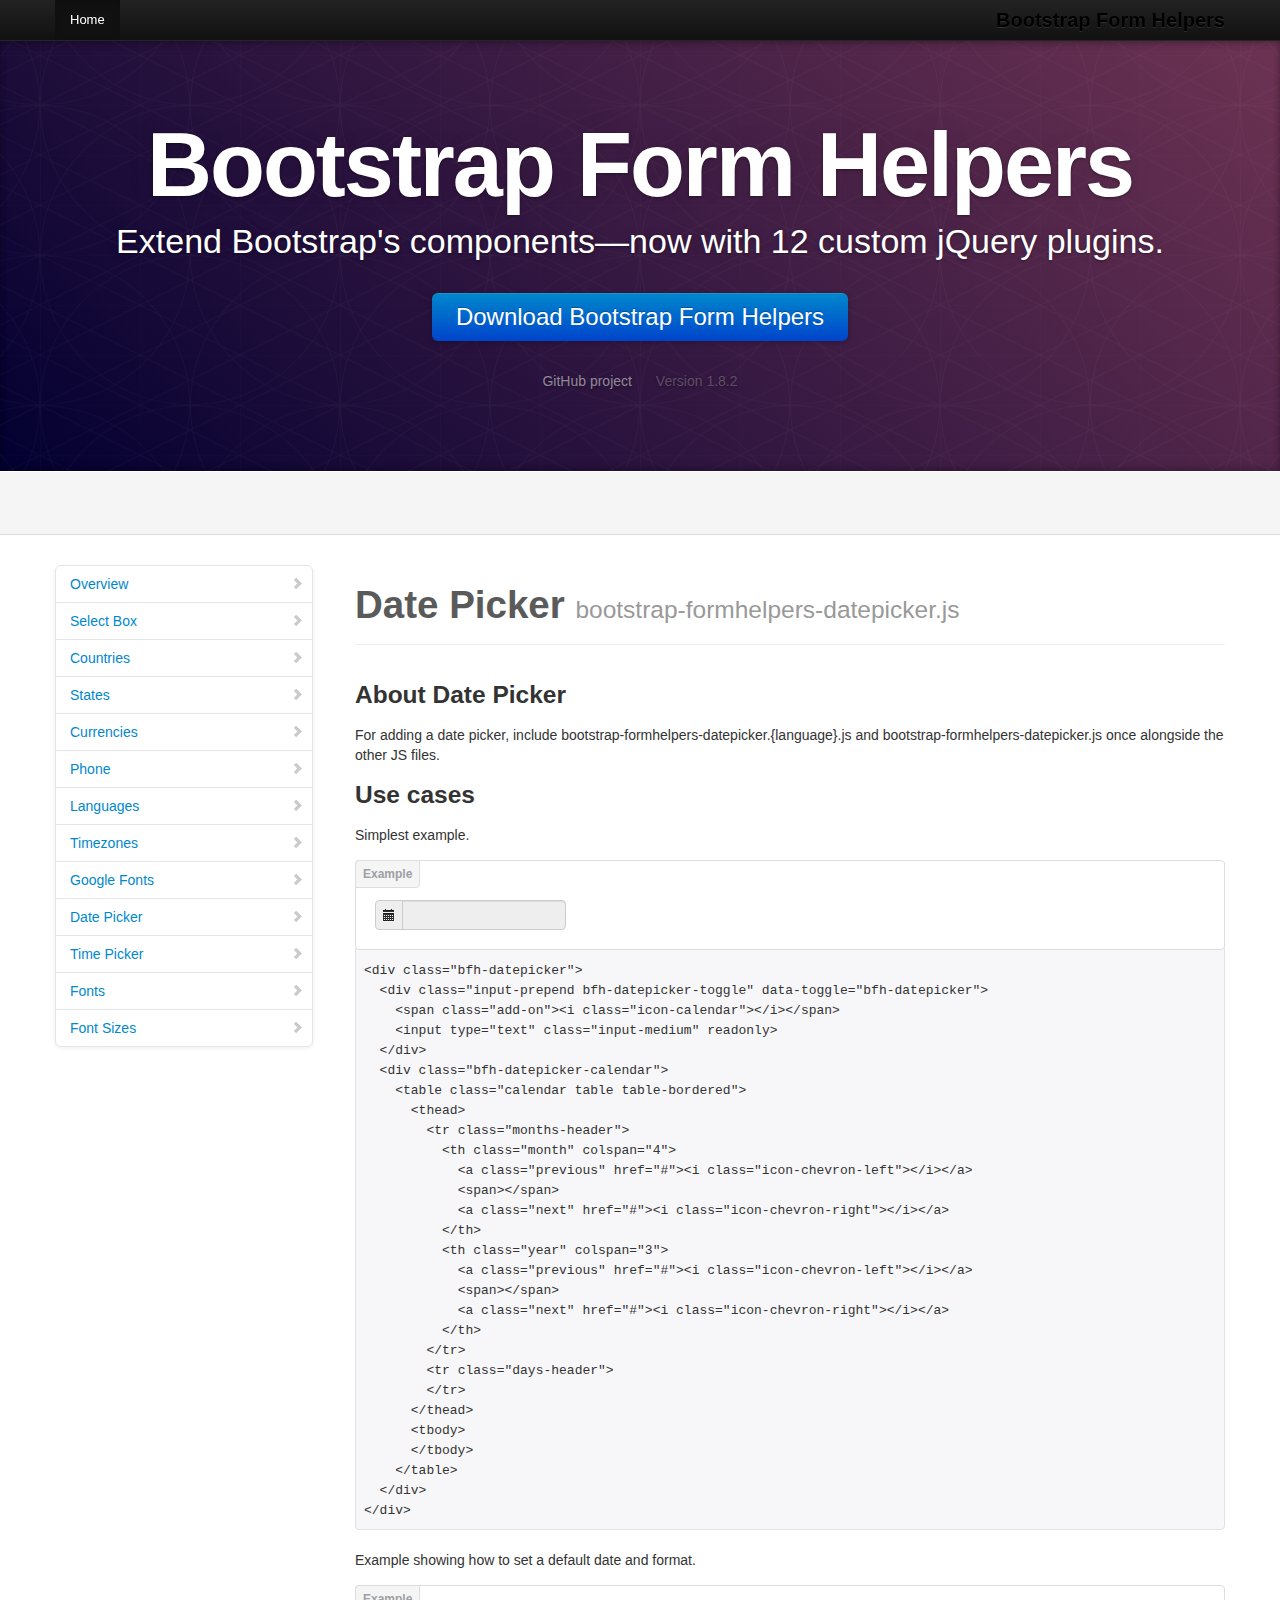
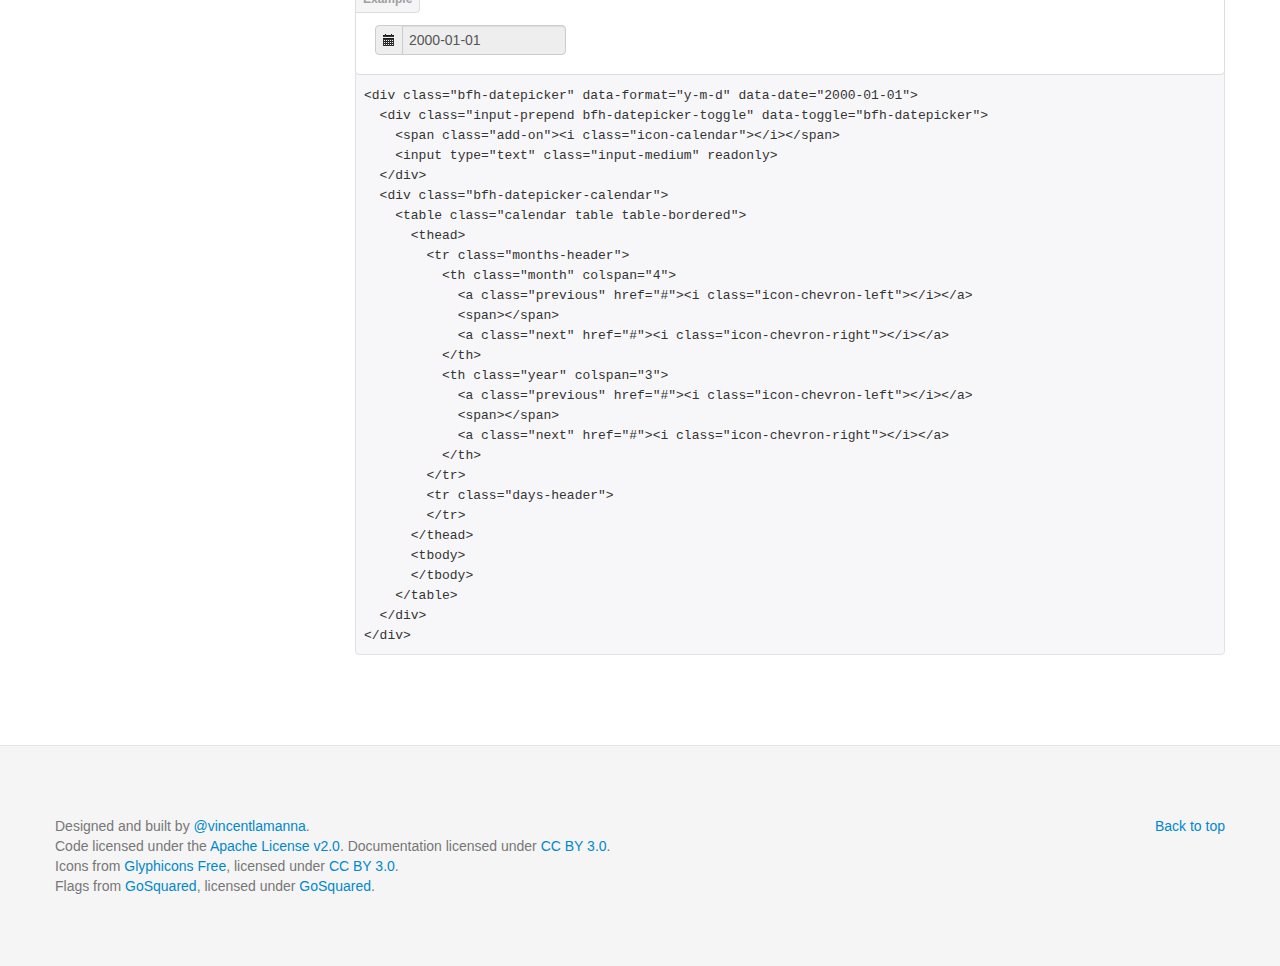
<file: vlamanna-BootstrapFormHelpers-a7fe231/docs/datepicker.html>
<!DOCTYPE html>
<html lang="en"><head>
    <meta charset="utf-8">
    <title>Date Picker Input - Bootstrap Form Helpers</title>
    <meta name="viewport" content="width=device-width, initial-scale=1.0">
    <meta name="description" content="Extend Bootstrap's components with date picker inputs.">
    <meta name="keywords" content="jquery,jquery plugins,twitter bootstrap,bootstrap form,bootstrap form helpers,datepicker,datepicker input,date picker">
    <meta name="author" content="">

    <!-- Le styles -->
    <link href="assets/css/bootstrap.css" rel="stylesheet">
    <link href="assets/css/bootstrap-responsive.css" rel="stylesheet">
    <link href="assets/css/bootstrap-formhelpers.css" rel="stylesheet">
    <link href="assets/css/bootstrap-formhelpers-countries.flags.css" rel="stylesheet">
    <link href="assets/css/bootstrap-formhelpers-currencies.flags.css" rel="stylesheet">
    <link href="assets/css/docs.css" rel="stylesheet">
    <link href="assets/js/google-code-prettify/prettify.css" rel="stylesheet">

    <!-- Le HTML5 shim, for IE6-8 support of HTML5 elements -->
    <!--[if lt IE 9]>
      <script src="http://html5shim.googlecode.com/svn/trunk/html5.js"></script>
    <![endif]-->

    <!-- Le fav and touch icons -->
    <link rel="shortcut icon" href="assets/ico/favicon.ico">
    <link rel="apple-touch-icon-precomposed" sizes="144x144" href="assets/ico/apple-touch-icon-144-precomposed.png">
    <link rel="apple-touch-icon-precomposed" sizes="114x114" href="assets/ico/apple-touch-icon-114-precomposed.png">
    <link rel="apple-touch-icon-precomposed" sizes="72x72" href="assets/ico/apple-touch-icon-72-precomposed.png">
    <link rel="apple-touch-icon-precomposed" href="assets/ico/apple-touch-icon-57-precomposed.png">

  </head>

  <body data-spy="scroll" data-target=".bs-docs-sidebar">

    <!-- Navbar
    ================================================== -->
    <div class="navbar navbar-inverse navbar-fixed-top">
      <div class="navbar-inner">
        <div class="container">
          <button type="button" class="btn btn-navbar" data-toggle="collapse" data-target=".nav-collapse">
            <span class="icon-bar"></span>
            <span class="icon-bar"></span>
            <span class="icon-bar"></span>
          </button>
          <a class="brand" href="./index.html">Bootstrap Form Helpers</a>
          <div class="nav-collapse collapse">
            <ul class="nav">
              <li class="active">
                <a href="./index.html">Home</a>
              </li>
            </ul>
          </div>
        </div>
      </div>
    </div>

  <!-- Subhead
  ================================================== -->
  <div class="jumbotron masthead">
    <div class="container">
      <h1>Bootstrap Form Helpers</h1>
      <p class="lead">Extend Bootstrap's components—now with 12 custom jQuery plugins.</p>
      <p><a href="https://github.com/vlamanna/BootstrapFormHelpers/zipball/master" class="btn btn-primary btn-large">Download Bootstrap Form Helpers</a></p>
      <ul class="masthead-links">
        <li><a href="http://github.com/vlamanna/BootstrapFormHelpers">GitHub project</a></li>
        <li>Version 1.8.2</li>
      </ul>
    </div>
  </div>

  <div class="bs-docs-social">
    <div class="container">
      <ul class="bs-docs-social-buttons">
        <li>
          <iframe class="github-btn" src="http://ghbtns.com/github-btn.html?user=vlamanna&amp;repo=BootstrapFormHelpers&amp;type=watch&amp;count=true" allowtransparency="true" frameborder="0" scrolling="0" style="width: 100px; height: 20px;"></iframe>
        </li>
        <li>
          <iframe class="github-btn" src="http://ghbtns.com/github-btn.html?user=vlamanna&amp;repo=BootstrapFormHelpers&amp;type=fork&amp;count=true" allowtransparency="true" frameborder="0" scrolling="0" style="width: 98px; height: 20px;"></iframe>
        </li>
        <li class="follow-btn">
          <iframe allowtransparency="true" frameborder="0" scrolling="no" src="http://platform.twitter.com/widgets/follow_button.1347008535.html#_=1350836523114&amp;id=twitter-widget-1&amp;lang=en&amp;screen_name=vincentlamanna&amp;show_count=true&amp;show_screen_name=true&amp;size=m" class="twitter-follow-button" style="width: 236px; height: 20px; " title="Twitter Follow Button" data-twttr-rendered="true"></iframe>
        </li>
        <li class="tweet-btn">
          <iframe allowtransparency="true" frameborder="0" scrolling="no" src="http://platform.twitter.com/widgets/tweet_button.1347008535.html#_=1350836523111&amp;count=horizontal&amp;id=twitter-widget-0&amp;lang=en&amp;size=m&amp;text=Bootstrap%20Form%20Helpers&amp;url=http%3A%2F%2Fvlamanna.github.com%2FBootstrapFormHelpers%2F&amp;via=vincentlamanna" class="twitter-share-button twitter-count-horizontal" style="width: 107px; height: 20px; " title="Twitter Tweet Button" data-twttr-rendered="true"></iframe>
        </li>
      </ul>
    </div>
  </div>

  <div class="container">

    <!-- Docs nav
    ================================================== -->
    <div class="row">
      <div class="span3 bs-docs-sidebar">
        <ul class="nav nav-list bs-docs-sidenav affix-top" data-spy="affix" data-offset-top="502" data-offset-bottom="250">
          <li><a href="index.html"><i class="icon-chevron-right"></i> Overview</a></li>
          <li><a href="select.html"><i class="icon-chevron-right"></i> Select Box</a></li>
          <li><a href="country.html"><i class="icon-chevron-right"></i> Countries</a></li>
          <li><a href="state.html"><i class="icon-chevron-right"></i> States</a></li>
          <li><a href="currency.html"><i class="icon-chevron-right"></i> Currencies</a></li>
          <li><a href="phone.html"><i class="icon-chevron-right"></i> Phone</a></li>
          <li><a href="language.html"><i class="icon-chevron-right"></i> Languages</a></li>
          <li><a href="timezone.html"><i class="icon-chevron-right"></i> Timezones</a></li>
          <li><a href="googlefont.html"><i class="icon-chevron-right"></i> Google Fonts</a></li>
          <li><a href="datepicker.html"><i class="icon-chevron-right"></i> Date Picker</a></li>
          <li><a href="timepicker.html"><i class="icon-chevron-right"></i> Time Picker</a></li>
          <li><a href="font.html"><i class="icon-chevron-right"></i> Fonts</a></li>
          <li><a href="fontsize.html"><i class="icon-chevron-right"></i> Font Sizes</a></li>
        </ul>
      </div>
      <div class="span9">

        <!-- Date Picker
        ================================================== -->
        <section id="datepicker">
          <div class="page-header">
            <h1>Date Picker <small>bootstrap-formhelpers-datepicker.js</small></h1>
          </div>
          
          <h3>About Date Picker</h3>
          <p>For adding a date picker, include bootstrap-formhelpers-datepicker.{language}.js and bootstrap-formhelpers-datepicker.js once alongside the other JS files.</p>
          <h3>Use cases</h3>

          <p>Simplest example.</p>
          <form class="bs-docs-example form-inline">
            <div class="bfh-datepicker">
              <div class="input-prepend bfh-datepicker-toggle" data-toggle="bfh-datepicker">
                <span class="add-on"><i class="icon-calendar"></i></span>
                <input type="text" class="input-medium" readonly>
              </div>
              <div class="bfh-datepicker-calendar">
                <table class="calendar table table-bordered">
                  <thead>
                    <tr class="months-header">
                      <th class="month" colspan="4">
                        <a class="previous" href="#"><i class="icon-chevron-left"></i></a>
                        <span></span>
                        <a class="next" href="#"><i class="icon-chevron-right"></i></a>
                      </th>
                      <th class="year" colspan="3">
                        <a class="previous" href="#"><i class="icon-chevron-left"></i></a>
                        <span></span>
                        <a class="next" href="#"><i class="icon-chevron-right"></i></a>
                      </th>
                    </tr>
                    <tr class="days-header">
                    </tr>
                  </thead>
                  <tbody>
                  </tbody>
                </table>
              </div>
            </div>
          </form>
          <pre class="prettyprint">&lt;div class="bfh-datepicker"&gt;
  &lt;div class="input-prepend bfh-datepicker-toggle" data-toggle="bfh-datepicker"&gt;
    &lt;span class="add-on"&gt;&lt;i class="icon-calendar"&gt;&lt;/i&gt;&lt;/span&gt;
    &lt;input type="text" class="input-medium" readonly&gt;
  &lt;/div&gt;
  &lt;div class="bfh-datepicker-calendar"&gt;
    &lt;table class="calendar table table-bordered"&gt;
      &lt;thead&gt;
        &lt;tr class="months-header"&gt;
          &lt;th class="month" colspan="4"&gt;
            &lt;a class="previous" href="#"&gt;&lt;i class="icon-chevron-left"&gt;&lt;/i&gt;&lt;/a&gt;
            &lt;span&gt;&lt;/span&gt;
            &lt;a class="next" href="#"&gt;&lt;i class="icon-chevron-right"&gt;&lt;/i&gt;&lt;/a&gt;
          &lt;/th&gt;
          &lt;th class="year" colspan="3"&gt;
            &lt;a class="previous" href="#"&gt;&lt;i class="icon-chevron-left"&gt;&lt;/i&gt;&lt;/a&gt;
            &lt;span&gt;&lt;/span&gt;
            &lt;a class="next" href="#"&gt;&lt;i class="icon-chevron-right"&gt;&lt;/i&gt;&lt;/a&gt;
          &lt;/th&gt;
        &lt;/tr&gt;
        &lt;tr class="days-header"&gt;
        &lt;/tr&gt;
      &lt;/thead&gt;
      &lt;tbody&gt;
      &lt;/tbody&gt;
    &lt;/table&gt;
  &lt;/div&gt;
&lt;/div&gt;</pre>

          <p>Example showing how to set a default date and format.</p>
          <form class="bs-docs-example form-inline">
            <div class="bfh-datepicker" data-format="y-m-d" data-date="2000-01-01">
              <div class="input-prepend bfh-datepicker-toggle" data-toggle="bfh-datepicker">
                <span class="add-on"><i class="icon-calendar"></i></span>
                <input type="text" class="input-medium" readonly>
              </div>
              <div class="bfh-datepicker-calendar">
                <table class="calendar table table-bordered">
                  <thead>
                    <tr class="months-header">
                      <th class="month" colspan="4">
                        <a class="previous" href="#"><i class="icon-chevron-left"></i></a>
                        <span></span>
                        <a class="next" href="#"><i class="icon-chevron-right"></i></a>
                      </th>
                      <th class="year" colspan="3">
                        <a class="previous" href="#"><i class="icon-chevron-left"></i></a>
                        <span></span>
                        <a class="next" href="#"><i class="icon-chevron-right"></i></a>
                      </th>
                    </tr>
                    <tr class="days-header">
                    </tr>
                  </thead>
                  <tbody>
                  </tbody>
                </table>
              </div>
            </div>
          </form>
          <pre class="prettyprint">&lt;div class="bfh-datepicker" data-format="y-m-d" data-date="2000-01-01"&gt;
  &lt;div class="input-prepend bfh-datepicker-toggle" data-toggle="bfh-datepicker"&gt;
    &lt;span class="add-on"&gt;&lt;i class="icon-calendar"&gt;&lt;/i&gt;&lt;/span&gt;
    &lt;input type="text" class="input-medium" readonly&gt;
  &lt;/div&gt;
  &lt;div class="bfh-datepicker-calendar"&gt;
    &lt;table class="calendar table table-bordered"&gt;
      &lt;thead&gt;
        &lt;tr class="months-header"&gt;
          &lt;th class="month" colspan="4"&gt;
            &lt;a class="previous" href="#"&gt;&lt;i class="icon-chevron-left"&gt;&lt;/i&gt;&lt;/a&gt;
            &lt;span&gt;&lt;/span&gt;
            &lt;a class="next" href="#"&gt;&lt;i class="icon-chevron-right"&gt;&lt;/i&gt;&lt;/a&gt;
          &lt;/th&gt;
          &lt;th class="year" colspan="3"&gt;
            &lt;a class="previous" href="#"&gt;&lt;i class="icon-chevron-left"&gt;&lt;/i&gt;&lt;/a&gt;
            &lt;span&gt;&lt;/span&gt;
            &lt;a class="next" href="#"&gt;&lt;i class="icon-chevron-right"&gt;&lt;/i&gt;&lt;/a&gt;
          &lt;/th&gt;
        &lt;/tr&gt;
        &lt;tr class="days-header"&gt;
        &lt;/tr&gt;
      &lt;/thead&gt;
      &lt;tbody&gt;
      &lt;/tbody&gt;
    &lt;/table&gt;
  &lt;/div&gt;
&lt;/div&gt;</pre>

        </section>

      </div>
    </div>

  </div>



    <!-- Footer
    ================================================== -->
    <footer class="footer">
      <div class="container">
        <p class="pull-right"><a href="#">Back to top</a></p>
        <p>Designed and built by <a href="http://twitter.com/vincentlamanna" target="_blank">@vincentlamanna</a>.</p>
        <p>Code licensed under the <a href="http://www.apache.org/licenses/LICENSE-2.0" target="_blank">Apache License v2.0</a>. Documentation licensed under <a href="http://creativecommons.org/licenses/by/3.0/">CC BY 3.0</a>.</p>
        <p>Icons from <a href="http://glyphicons.com">Glyphicons Free</a>, licensed under <a href="http://creativecommons.org/licenses/by/3.0/">CC BY 3.0</a>.</p>
        <p>Flags from <a href="http://www.gosquared.com">GoSquared</a>, licensed under <a href="assets/img/bootstrap-formhelpers-countries.flags-LICENSE.txt">GoSquared</a>.</p>
      </div>
    </footer>



    <!-- Le javascript
    ================================================== -->
    <!-- Placed at the end of the document so the pages load faster -->
    <script src="http://code.jquery.com/jquery-1.9.1.min.js"></script>
    <script src="assets/js/google-code-prettify/prettify.js"></script>

    <script src="assets/js/bootstrap-formhelpers-datepicker.en_US.js"></script>
    <script src="assets/js/bootstrap-formhelpers-datepicker.js"></script>

	<script type="text/javascript" src="http://platform.twitter.com/widgets.js"></script>
	
</body></html>
</file>
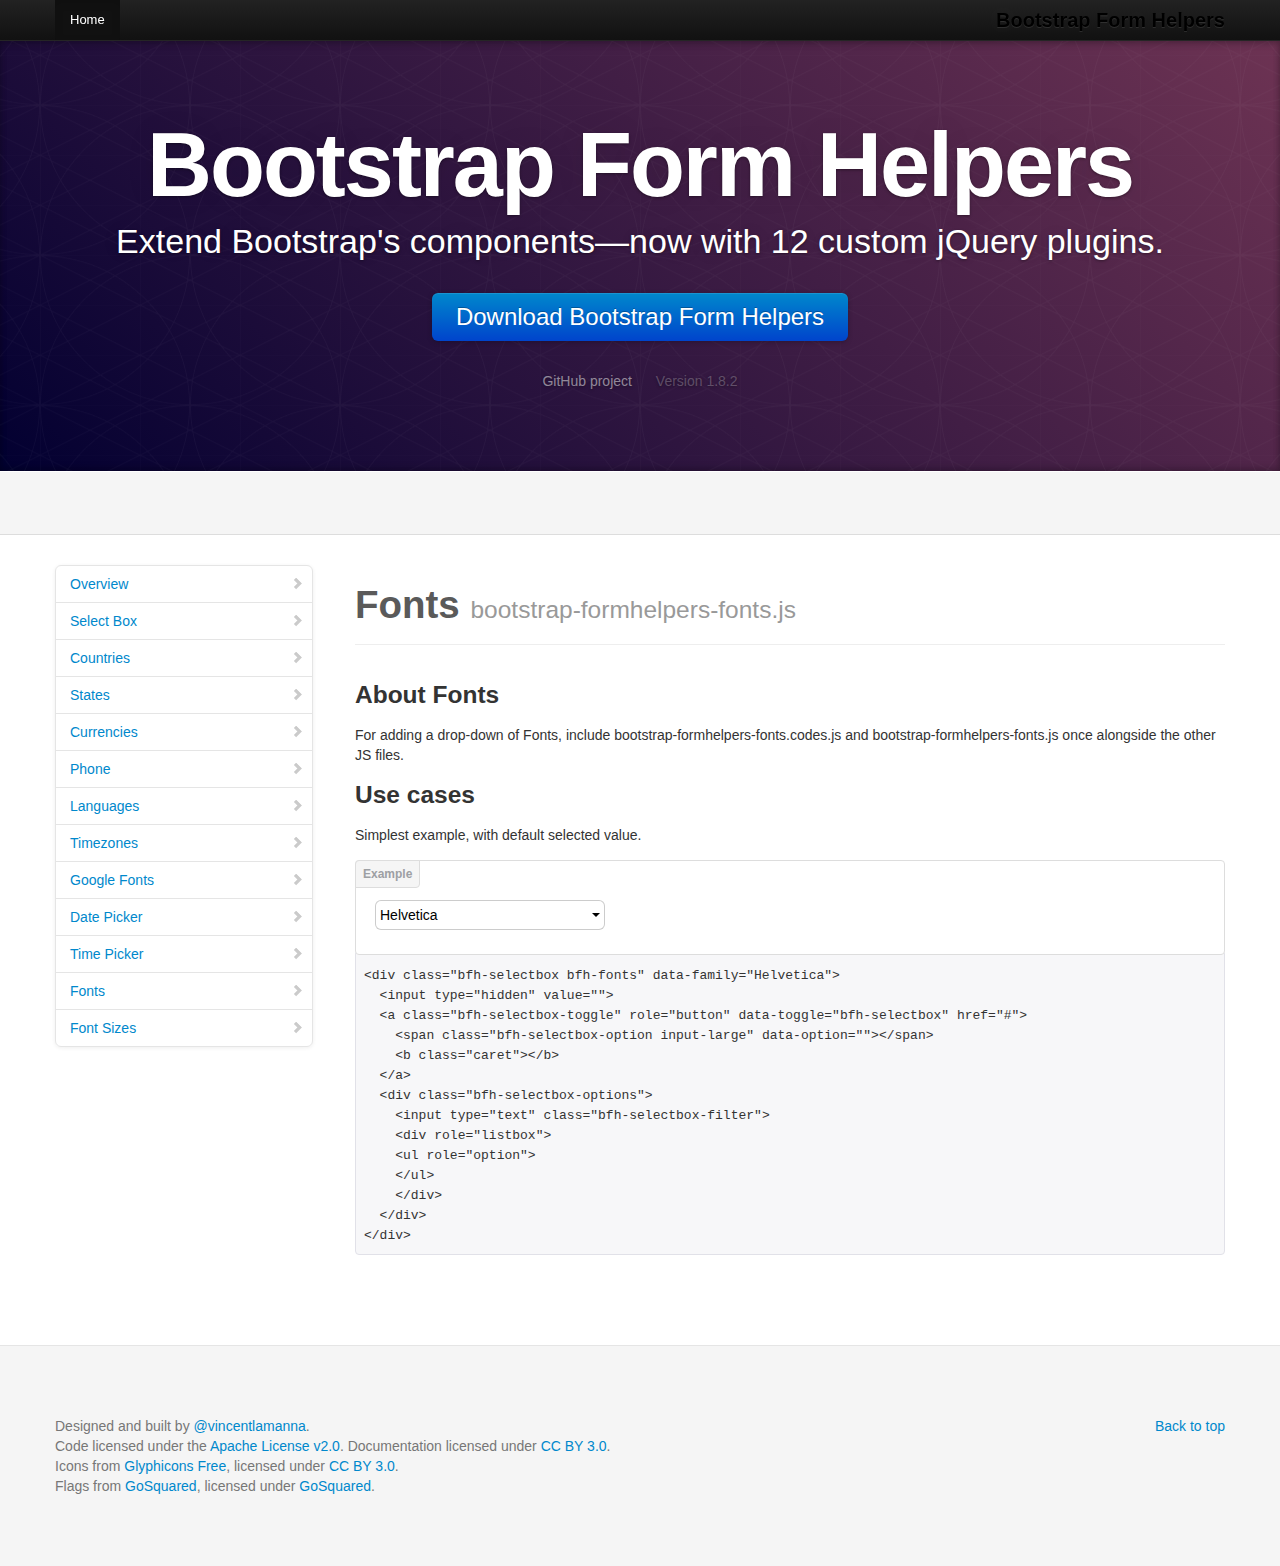
<file: vlamanna-BootstrapFormHelpers-a7fe231/docs/font.html>
<!DOCTYPE html>
<html lang="en"><head>
    <meta charset="utf-8">
    <title>Font List - Bootstrap Form Helpers</title>
    <meta name="viewport" content="width=device-width, initial-scale=1.0">
    <meta name="description" content="Extend Bootstrap's components with fonts lists.">
    <meta name="keywords" content="jquery,jquery plugins,twitter bootstrap,bootstrap form,bootstrap form helpers,fonts,fonts list">
    <meta name="author" content="">

    <!-- Le styles -->
    <link href="assets/css/bootstrap.css" rel="stylesheet">
    <link href="assets/css/bootstrap-responsive.css" rel="stylesheet">
    <link href="assets/css/bootstrap-formhelpers.css" rel="stylesheet">
    <link href="assets/css/bootstrap-formhelpers-countries.flags.css" rel="stylesheet">
    <link href="assets/css/bootstrap-formhelpers-currencies.flags.css" rel="stylesheet">
    <link href="assets/css/docs.css" rel="stylesheet">
    <link href="assets/js/google-code-prettify/prettify.css" rel="stylesheet">

    <!-- Le HTML5 shim, for IE6-8 support of HTML5 elements -->
    <!--[if lt IE 9]>
      <script src="http://html5shim.googlecode.com/svn/trunk/html5.js"></script>
    <![endif]-->

    <!-- Le fav and touch icons -->
    <link rel="shortcut icon" href="assets/ico/favicon.ico">
    <link rel="apple-touch-icon-precomposed" sizes="144x144" href="assets/ico/apple-touch-icon-144-precomposed.png">
    <link rel="apple-touch-icon-precomposed" sizes="114x114" href="assets/ico/apple-touch-icon-114-precomposed.png">
    <link rel="apple-touch-icon-precomposed" sizes="72x72" href="assets/ico/apple-touch-icon-72-precomposed.png">
    <link rel="apple-touch-icon-precomposed" href="assets/ico/apple-touch-icon-57-precomposed.png">

  </head>

  <body data-spy="scroll" data-target=".bs-docs-sidebar">

    <!-- Navbar
    ================================================== -->
    <div class="navbar navbar-inverse navbar-fixed-top">
      <div class="navbar-inner">
        <div class="container">
          <button type="button" class="btn btn-navbar" data-toggle="collapse" data-target=".nav-collapse">
            <span class="icon-bar"></span>
            <span class="icon-bar"></span>
            <span class="icon-bar"></span>
          </button>
          <a class="brand" href="./index.html">Bootstrap Form Helpers</a>
          <div class="nav-collapse collapse">
            <ul class="nav">
              <li class="active">
                <a href="./index.html">Home</a>
              </li>
            </ul>
          </div>
        </div>
      </div>
    </div>

  <!-- Subhead
  ================================================== -->
  <div class="jumbotron masthead">
    <div class="container">
      <h1>Bootstrap Form Helpers</h1>
      <p class="lead">Extend Bootstrap's components—now with 12 custom jQuery plugins.</p>
      <p><a href="https://github.com/vlamanna/BootstrapFormHelpers/zipball/master" class="btn btn-primary btn-large">Download Bootstrap Form Helpers</a></p>
      <ul class="masthead-links">
        <li><a href="http://github.com/vlamanna/BootstrapFormHelpers">GitHub project</a></li>
        <li>Version 1.8.2</li>
      </ul>
    </div>
  </div>

  <div class="bs-docs-social">
    <div class="container">
      <ul class="bs-docs-social-buttons">
        <li>
          <iframe class="github-btn" src="http://ghbtns.com/github-btn.html?user=vlamanna&amp;repo=BootstrapFormHelpers&amp;type=watch&amp;count=true" allowtransparency="true" frameborder="0" scrolling="0" style="width: 100px; height: 20px;"></iframe>
        </li>
        <li>
          <iframe class="github-btn" src="http://ghbtns.com/github-btn.html?user=vlamanna&amp;repo=BootstrapFormHelpers&amp;type=fork&amp;count=true" allowtransparency="true" frameborder="0" scrolling="0" style="width: 98px; height: 20px;"></iframe>
        </li>
        <li class="follow-btn">
          <iframe allowtransparency="true" frameborder="0" scrolling="no" src="http://platform.twitter.com/widgets/follow_button.1347008535.html#_=1350836523114&amp;id=twitter-widget-1&amp;lang=en&amp;screen_name=vincentlamanna&amp;show_count=true&amp;show_screen_name=true&amp;size=m" class="twitter-follow-button" style="width: 236px; height: 20px; " title="Twitter Follow Button" data-twttr-rendered="true"></iframe>
        </li>
        <li class="tweet-btn">
          <iframe allowtransparency="true" frameborder="0" scrolling="no" src="http://platform.twitter.com/widgets/tweet_button.1347008535.html#_=1350836523111&amp;count=horizontal&amp;id=twitter-widget-0&amp;lang=en&amp;size=m&amp;text=Bootstrap%20Form%20Helpers&amp;url=http%3A%2F%2Fvlamanna.github.com%2FBootstrapFormHelpers%2F&amp;via=vincentlamanna" class="twitter-share-button twitter-count-horizontal" style="width: 107px; height: 20px; " title="Twitter Tweet Button" data-twttr-rendered="true"></iframe>
        </li>
      </ul>
    </div>
  </div>

  <div class="container">

    <!-- Docs nav
    ================================================== -->
    <div class="row">
      <div class="span3 bs-docs-sidebar">
        <ul class="nav nav-list bs-docs-sidenav affix-top" data-spy="affix" data-offset-top="502" data-offset-bottom="250">
          <li><a href="index.html"><i class="icon-chevron-right"></i> Overview</a></li>
          <li><a href="select.html"><i class="icon-chevron-right"></i> Select Box</a></li>
          <li><a href="country.html"><i class="icon-chevron-right"></i> Countries</a></li>
          <li><a href="state.html"><i class="icon-chevron-right"></i> States</a></li>
          <li><a href="currency.html"><i class="icon-chevron-right"></i> Currencies</a></li>
          <li><a href="phone.html"><i class="icon-chevron-right"></i> Phone</a></li>
          <li><a href="language.html"><i class="icon-chevron-right"></i> Languages</a></li>
          <li><a href="timezone.html"><i class="icon-chevron-right"></i> Timezones</a></li>
          <li><a href="googlefont.html"><i class="icon-chevron-right"></i> Google Fonts</a></li>
          <li><a href="datepicker.html"><i class="icon-chevron-right"></i> Date Picker</a></li>
          <li><a href="timepicker.html"><i class="icon-chevron-right"></i> Time Picker</a></li>
          <li><a href="font.html"><i class="icon-chevron-right"></i> Fonts</a></li>
          <li><a href="fontsize.html"><i class="icon-chevron-right"></i> Font Sizes</a></li>
        </ul>
      </div>
      <div class="span9">

        <!-- Fonts
        ================================================== -->
        <section id="fonts">
          <div class="page-header">
            <h1>Fonts <small>bootstrap-formhelpers-fonts.js</small></h1>
          </div>
          
          <h3>About Fonts</h3>
          <p>For adding a drop-down of Fonts, include bootstrap-formhelpers-fonts.codes.js and bootstrap-formhelpers-fonts.js once alongside the other JS files.</p>
          <h3>Use cases</h3>

          <p>Simplest example, with default selected value.</p>
          <form class="bs-docs-example form-inline">
          <div class="bfh-selectbox bfh-fonts" data-family="Helvetica">
            <input type="hidden" value="">
            <a class="bfh-selectbox-toggle" role="button" data-toggle="bfh-selectbox" href="#">
            <span class="bfh-selectbox-option input-large" data-option=""></span>
            <b class="caret"></b>
            </a>
            <div class="bfh-selectbox-options">
              <input type="text" class="bfh-selectbox-filter">
              <div role="listbox">
                <ul role="option">
                </ul>
              </div>
            </div>
          </div>
          </form>
          <pre class="prettyprint">&lt;div class="bfh-selectbox bfh-fonts" data-family="Helvetica"&gt;
  &lt;input type="hidden" value=""&gt;
  &lt;a class="bfh-selectbox-toggle" role="button" data-toggle="bfh-selectbox" href="#"&gt;
    &lt;span class="bfh-selectbox-option input-large" data-option=""&gt;&lt;/span&gt;
    &lt;b class="caret"&gt;&lt;/b&gt;
  &lt;/a&gt;
  &lt;div class="bfh-selectbox-options"&gt;
    &lt;input type="text" class="bfh-selectbox-filter"&gt;
    &lt;div role="listbox"&gt;
    &lt;ul role="option"&gt;
    &lt;/ul&gt;
    &lt;/div&gt;
  &lt;/div&gt;
&lt;/div&gt;</pre>

        </section>

      </div>
    </div>

  </div>



    <!-- Footer
    ================================================== -->
    <footer class="footer">
      <div class="container">
        <p class="pull-right"><a href="#">Back to top</a></p>
        <p>Designed and built by <a href="http://twitter.com/vincentlamanna" target="_blank">@vincentlamanna</a>.</p>
        <p>Code licensed under the <a href="http://www.apache.org/licenses/LICENSE-2.0" target="_blank">Apache License v2.0</a>. Documentation licensed under <a href="http://creativecommons.org/licenses/by/3.0/">CC BY 3.0</a>.</p>
        <p>Icons from <a href="http://glyphicons.com">Glyphicons Free</a>, licensed under <a href="http://creativecommons.org/licenses/by/3.0/">CC BY 3.0</a>.</p>
        <p>Flags from <a href="http://www.gosquared.com">GoSquared</a>, licensed under <a href="assets/img/bootstrap-formhelpers-countries.flags-LICENSE.txt">GoSquared</a>.</p>
      </div>
    </footer>



    <!-- Le javascript
    ================================================== -->
    <!-- Placed at the end of the document so the pages load faster -->
    
    <script src="http://code.jquery.com/jquery-1.9.1.min.js"></script>
    <script src="assets/js/google-code-prettify/prettify.js"></script>

    <script src="assets/js/bootstrap-formhelpers-selectbox.js"></script>
    <script src="assets/js/bootstrap-formhelpers-fonts.codes.js"></script>
    <script src="assets/js/bootstrap-formhelpers-fonts.js"></script>

	<script type="text/javascript" src="http://platform.twitter.com/widgets.js"></script>
</body></html>
</file>
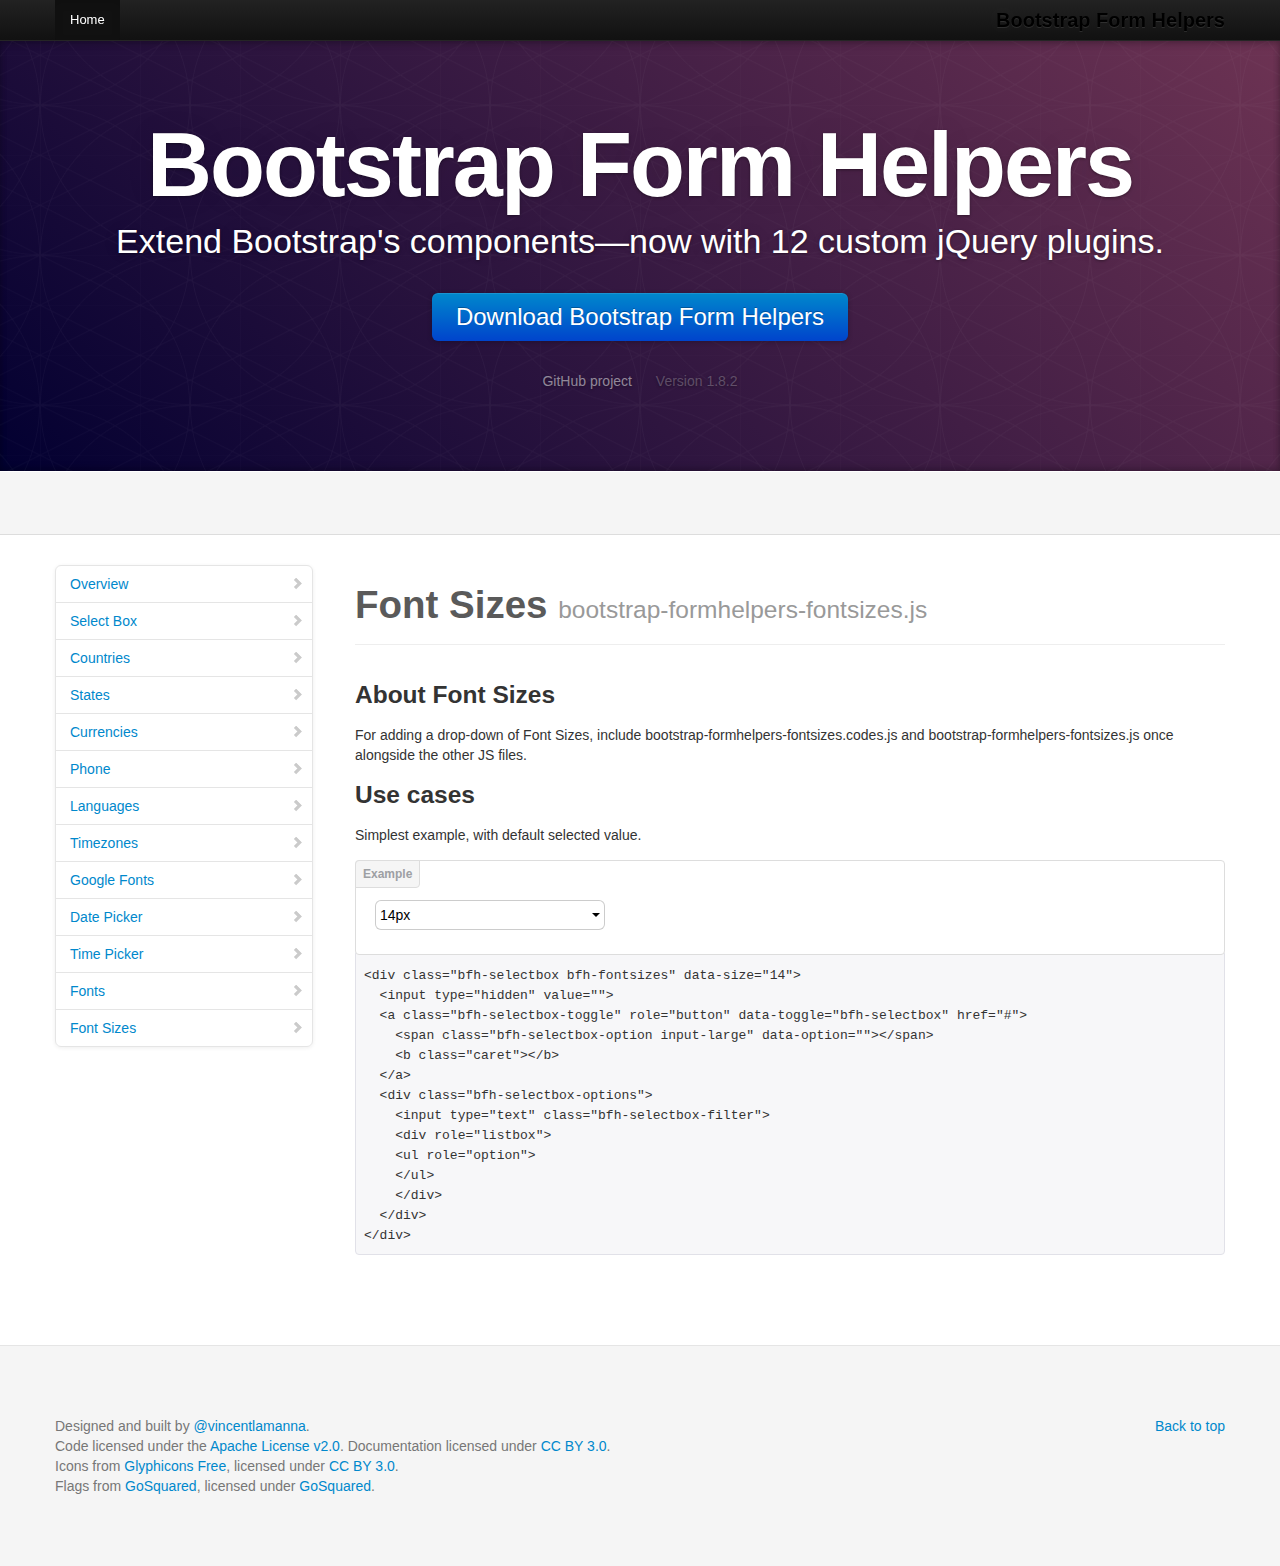
<file: vlamanna-BootstrapFormHelpers-a7fe231/docs/fontsize.html>
<!DOCTYPE html>
<html lang="en"><head>
    <meta charset="utf-8">
    <title>Font Size List - Bootstrap Form Helpers</title>
    <meta name="viewport" content="width=device-width, initial-scale=1.0">
    <meta name="description" content="Extend Bootstrap's components with font sizes lists.">
    <meta name="keywords" content="jquery,jquery plugins,twitter bootstrap,bootstrap form,bootstrap form helpers,font sizes,font sizes list">
    <meta name="author" content="">

    <!-- Le styles -->
    <link href="assets/css/bootstrap.css" rel="stylesheet">
    <link href="assets/css/bootstrap-responsive.css" rel="stylesheet">
    <link href="assets/css/bootstrap-formhelpers.css" rel="stylesheet">
    <link href="assets/css/bootstrap-formhelpers-countries.flags.css" rel="stylesheet">
    <link href="assets/css/bootstrap-formhelpers-currencies.flags.css" rel="stylesheet">
    <link href="assets/css/docs.css" rel="stylesheet">
    <link href="assets/js/google-code-prettify/prettify.css" rel="stylesheet">

    <!-- Le HTML5 shim, for IE6-8 support of HTML5 elements -->
    <!--[if lt IE 9]>
      <script src="http://html5shim.googlecode.com/svn/trunk/html5.js"></script>
    <![endif]-->

    <!-- Le fav and touch icons -->
    <link rel="shortcut icon" href="assets/ico/favicon.ico">
    <link rel="apple-touch-icon-precomposed" sizes="144x144" href="assets/ico/apple-touch-icon-144-precomposed.png">
    <link rel="apple-touch-icon-precomposed" sizes="114x114" href="assets/ico/apple-touch-icon-114-precomposed.png">
    <link rel="apple-touch-icon-precomposed" sizes="72x72" href="assets/ico/apple-touch-icon-72-precomposed.png">
    <link rel="apple-touch-icon-precomposed" href="assets/ico/apple-touch-icon-57-precomposed.png">

  </head>

  <body data-spy="scroll" data-target=".bs-docs-sidebar">

    <!-- Navbar
    ================================================== -->
    <div class="navbar navbar-inverse navbar-fixed-top">
      <div class="navbar-inner">
        <div class="container">
          <button type="button" class="btn btn-navbar" data-toggle="collapse" data-target=".nav-collapse">
            <span class="icon-bar"></span>
            <span class="icon-bar"></span>
            <span class="icon-bar"></span>
          </button>
          <a class="brand" href="./index.html">Bootstrap Form Helpers</a>
          <div class="nav-collapse collapse">
            <ul class="nav">
              <li class="active">
                <a href="./index.html">Home</a>
              </li>
            </ul>
          </div>
        </div>
      </div>
    </div>

  <!-- Subhead
  ================================================== -->
  <div class="jumbotron masthead">
    <div class="container">
      <h1>Bootstrap Form Helpers</h1>
      <p class="lead">Extend Bootstrap's components—now with 12 custom jQuery plugins.</p>
      <p><a href="https://github.com/vlamanna/BootstrapFormHelpers/zipball/master" class="btn btn-primary btn-large">Download Bootstrap Form Helpers</a></p>
      <ul class="masthead-links">
        <li><a href="http://github.com/vlamanna/BootstrapFormHelpers">GitHub project</a></li>
        <li>Version 1.8.2</li>
      </ul>
    </div>
  </div>

  <div class="bs-docs-social">
    <div class="container">
      <ul class="bs-docs-social-buttons">
        <li>
          <iframe class="github-btn" src="http://ghbtns.com/github-btn.html?user=vlamanna&amp;repo=BootstrapFormHelpers&amp;type=watch&amp;count=true" allowtransparency="true" frameborder="0" scrolling="0" style="width: 100px; height: 20px;"></iframe>
        </li>
        <li>
          <iframe class="github-btn" src="http://ghbtns.com/github-btn.html?user=vlamanna&amp;repo=BootstrapFormHelpers&amp;type=fork&amp;count=true" allowtransparency="true" frameborder="0" scrolling="0" style="width: 98px; height: 20px;"></iframe>
        </li>
        <li class="follow-btn">
          <iframe allowtransparency="true" frameborder="0" scrolling="no" src="http://platform.twitter.com/widgets/follow_button.1347008535.html#_=1350836523114&amp;id=twitter-widget-1&amp;lang=en&amp;screen_name=vincentlamanna&amp;show_count=true&amp;show_screen_name=true&amp;size=m" class="twitter-follow-button" style="width: 236px; height: 20px; " title="Twitter Follow Button" data-twttr-rendered="true"></iframe>
        </li>
        <li class="tweet-btn">
          <iframe allowtransparency="true" frameborder="0" scrolling="no" src="http://platform.twitter.com/widgets/tweet_button.1347008535.html#_=1350836523111&amp;count=horizontal&amp;id=twitter-widget-0&amp;lang=en&amp;size=m&amp;text=Bootstrap%20Form%20Helpers&amp;url=http%3A%2F%2Fvlamanna.github.com%2FBootstrapFormHelpers%2F&amp;via=vincentlamanna" class="twitter-share-button twitter-count-horizontal" style="width: 107px; height: 20px; " title="Twitter Tweet Button" data-twttr-rendered="true"></iframe>
        </li>
      </ul>
    </div>
  </div>

  <div class="container">

    <!-- Docs nav
    ================================================== -->
    <div class="row">
      <div class="span3 bs-docs-sidebar">
        <ul class="nav nav-list bs-docs-sidenav affix-top" data-spy="affix" data-offset-top="502" data-offset-bottom="250">
          <li><a href="index.html"><i class="icon-chevron-right"></i> Overview</a></li>
          <li><a href="select.html"><i class="icon-chevron-right"></i> Select Box</a></li>
          <li><a href="country.html"><i class="icon-chevron-right"></i> Countries</a></li>
          <li><a href="state.html"><i class="icon-chevron-right"></i> States</a></li>
          <li><a href="currency.html"><i class="icon-chevron-right"></i> Currencies</a></li>
          <li><a href="phone.html"><i class="icon-chevron-right"></i> Phone</a></li>
          <li><a href="language.html"><i class="icon-chevron-right"></i> Languages</a></li>
          <li><a href="timezone.html"><i class="icon-chevron-right"></i> Timezones</a></li>
          <li><a href="googlefont.html"><i class="icon-chevron-right"></i> Google Fonts</a></li>
          <li><a href="datepicker.html"><i class="icon-chevron-right"></i> Date Picker</a></li>
          <li><a href="timepicker.html"><i class="icon-chevron-right"></i> Time Picker</a></li>
          <li><a href="font.html"><i class="icon-chevron-right"></i> Fonts</a></li>
          <li><a href="fontsize.html"><i class="icon-chevron-right"></i> Font Sizes</a></li>
        </ul>
      </div>
      <div class="span9">

        <!-- Font Sizes
        ================================================== -->
        <section id="fontsizes">
          <div class="page-header">
            <h1>Font Sizes <small>bootstrap-formhelpers-fontsizes.js</small></h1>
          </div>
          
          <h3>About Font Sizes</h3>
          <p>For adding a drop-down of Font Sizes, include bootstrap-formhelpers-fontsizes.codes.js and bootstrap-formhelpers-fontsizes.js once alongside the other JS files.</p>
          <h3>Use cases</h3>

          <p>Simplest example, with default selected value.</p>
          <form class="bs-docs-example form-inline">
          <div class="bfh-selectbox bfh-fontsizes" data-size="14">
            <input type="hidden" value="">
            <a class="bfh-selectbox-toggle" role="button" data-toggle="bfh-selectbox" href="#">
            <span class="bfh-selectbox-option input-large" data-option=""></span>
            <b class="caret"></b>
            </a>
            <div class="bfh-selectbox-options">
              <input type="text" class="bfh-selectbox-filter">
              <div role="listbox">
                <ul role="option">
                </ul>
              </div>
            </div>
          </div>
          </form>
          <pre class="prettyprint">&lt;div class="bfh-selectbox bfh-fontsizes" data-size="14"&gt;
  &lt;input type="hidden" value=""&gt;
  &lt;a class="bfh-selectbox-toggle" role="button" data-toggle="bfh-selectbox" href="#"&gt;
    &lt;span class="bfh-selectbox-option input-large" data-option=""&gt;&lt;/span&gt;
    &lt;b class="caret"&gt;&lt;/b&gt;
  &lt;/a&gt;
  &lt;div class="bfh-selectbox-options"&gt;
    &lt;input type="text" class="bfh-selectbox-filter"&gt;
    &lt;div role="listbox"&gt;
    &lt;ul role="option"&gt;
    &lt;/ul&gt;
    &lt;/div&gt;
  &lt;/div&gt;
&lt;/div&gt;</pre>

        </section>

      </div>
    </div>

  </div>



    <!-- Footer
    ================================================== -->
    <footer class="footer">
      <div class="container">
        <p class="pull-right"><a href="#">Back to top</a></p>
        <p>Designed and built by <a href="http://twitter.com/vincentlamanna" target="_blank">@vincentlamanna</a>.</p>
        <p>Code licensed under the <a href="http://www.apache.org/licenses/LICENSE-2.0" target="_blank">Apache License v2.0</a>. Documentation licensed under <a href="http://creativecommons.org/licenses/by/3.0/">CC BY 3.0</a>.</p>
        <p>Icons from <a href="http://glyphicons.com">Glyphicons Free</a>, licensed under <a href="http://creativecommons.org/licenses/by/3.0/">CC BY 3.0</a>.</p>
        <p>Flags from <a href="http://www.gosquared.com">GoSquared</a>, licensed under <a href="assets/img/bootstrap-formhelpers-countries.flags-LICENSE.txt">GoSquared</a>.</p>
      </div>
    </footer>



    <!-- Le javascript
    ================================================== -->
    <!-- Placed at the end of the document so the pages load faster -->

    <script src="http://code.jquery.com/jquery-1.9.1.min.js"></script>
    <script src="assets/js/google-code-prettify/prettify.js"></script>
    <script src="assets/js/bootstrap-affix.js"></script>

    <script src="assets/js/bootstrap-formhelpers-selectbox.js"></script>
    <script src="assets/js/bootstrap-formhelpers-fontsizes.codes.js"></script>
    <script src="assets/js/bootstrap-formhelpers-fontsizes.js"></script>

	<script type="text/javascript" src="http://platform.twitter.com/widgets.js"></script>
</body></html>
</file>
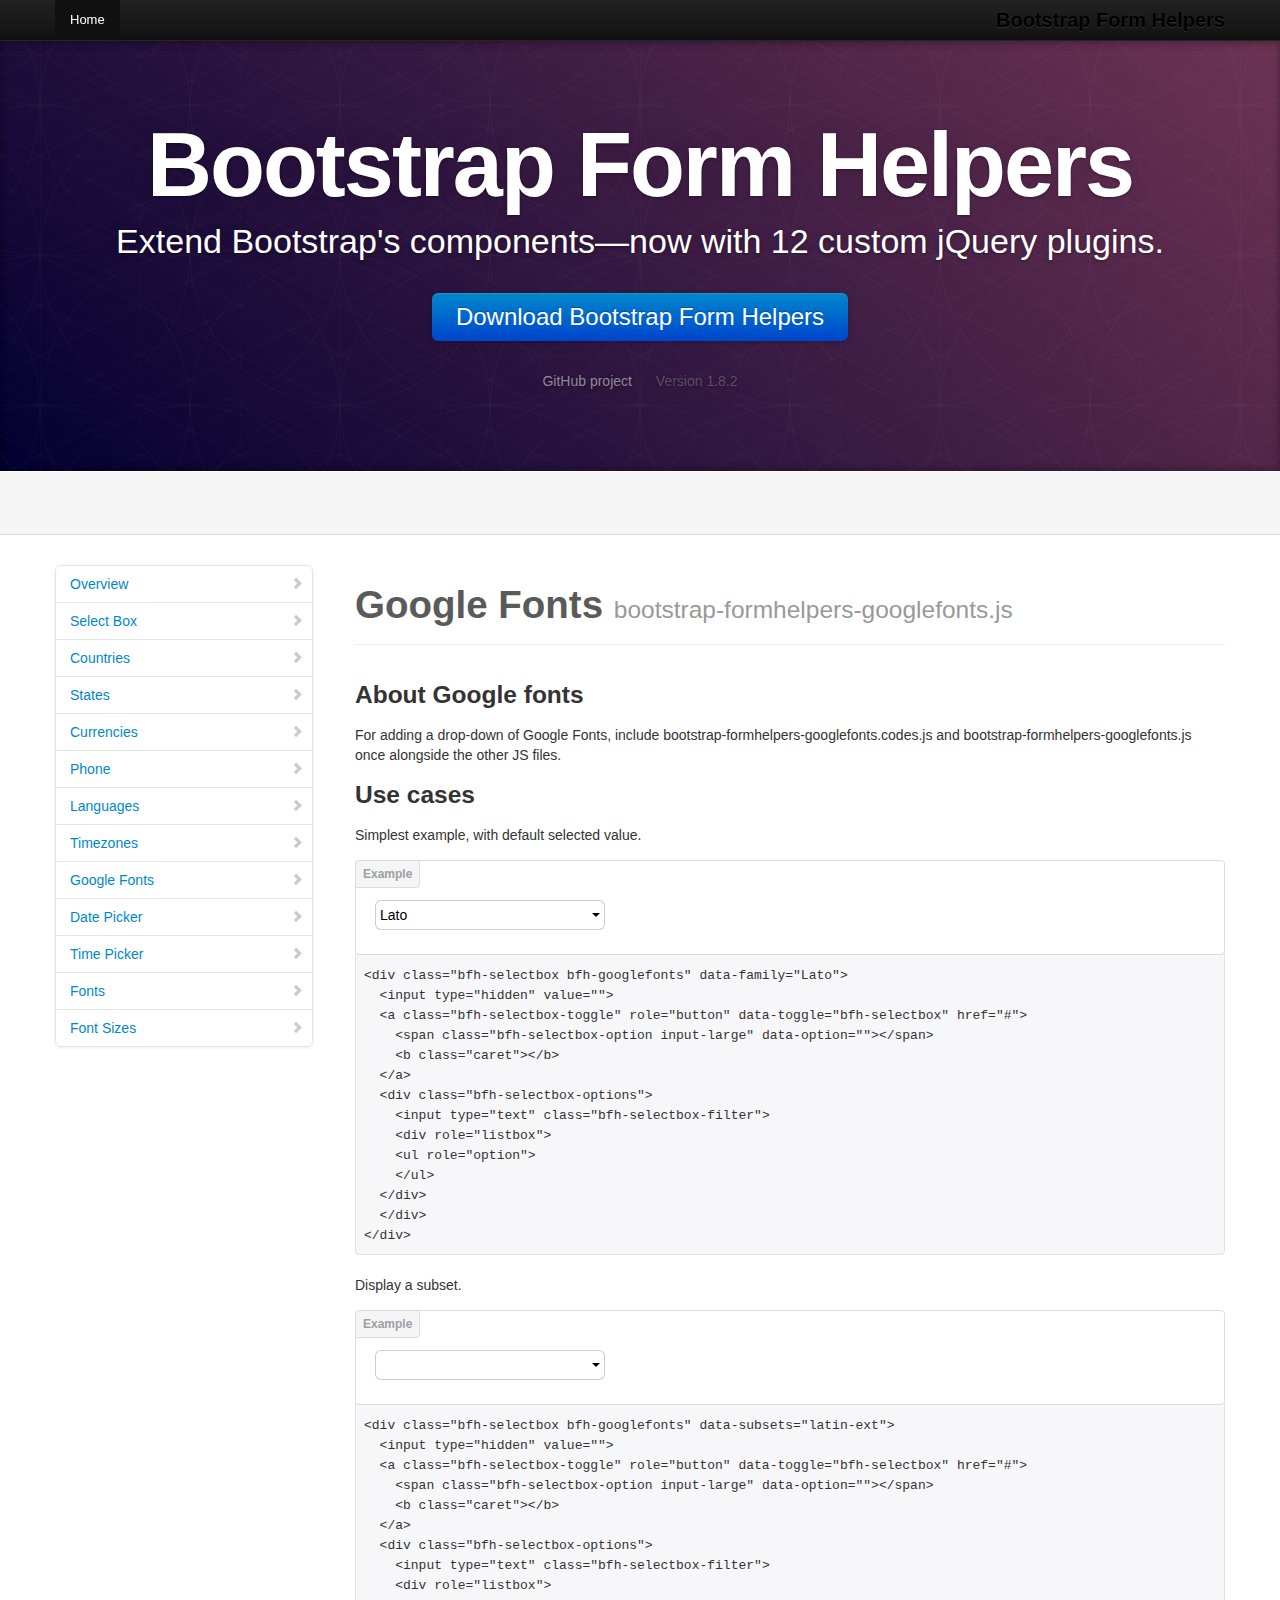
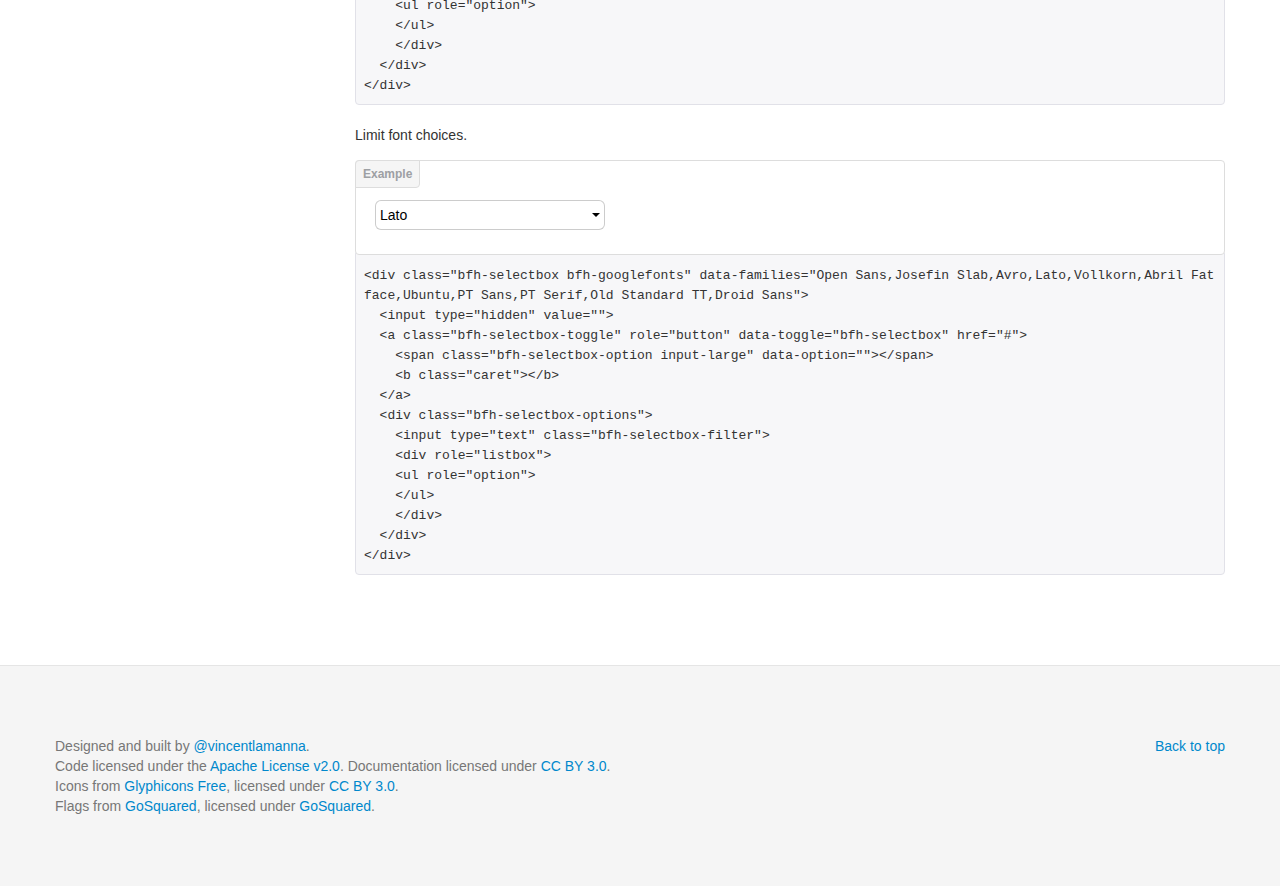
<file: vlamanna-BootstrapFormHelpers-a7fe231/docs/googlefont.html>
<!DOCTYPE html>
<html lang="en"><head>
    <meta charset="utf-8">
    <title>Google Font List - Bootstrap Form Helpers</title>
    <meta name="viewport" content="width=device-width, initial-scale=1.0">
    <meta name="description" content="Extend Bootstrap's components with google fonts lists.">
    <meta name="keywords" content="jquery,jquery plugins,twitter bootstrap,bootstrap form,bootstrap form helpers,google fonts,google fonts list">
    <meta name="author" content="">

    <!-- Le styles -->
    <link href="assets/css/bootstrap.css" rel="stylesheet">
    <link href="assets/css/bootstrap-responsive.css" rel="stylesheet">
    <link href="assets/css/bootstrap-formhelpers.css" rel="stylesheet">
    <link href="assets/css/bootstrap-formhelpers-countries.flags.css" rel="stylesheet">
    <link href="assets/css/bootstrap-formhelpers-currencies.flags.css" rel="stylesheet">
    <link href="assets/css/docs.css" rel="stylesheet">
    <link href="assets/js/google-code-prettify/prettify.css" rel="stylesheet">

    <!-- Le HTML5 shim, for IE6-8 support of HTML5 elements -->
    <!--[if lt IE 9]>
      <script src="http://html5shim.googlecode.com/svn/trunk/html5.js"></script>
    <![endif]-->

    <!-- Le fav and touch icons -->
    <link rel="shortcut icon" href="assets/ico/favicon.ico">
    <link rel="apple-touch-icon-precomposed" sizes="144x144" href="assets/ico/apple-touch-icon-144-precomposed.png">
    <link rel="apple-touch-icon-precomposed" sizes="114x114" href="assets/ico/apple-touch-icon-114-precomposed.png">
    <link rel="apple-touch-icon-precomposed" sizes="72x72" href="assets/ico/apple-touch-icon-72-precomposed.png">
    <link rel="apple-touch-icon-precomposed" href="assets/ico/apple-touch-icon-57-precomposed.png">

  </head>

  <body data-spy="scroll" data-target=".bs-docs-sidebar">

    <!-- Navbar
    ================================================== -->
    <div class="navbar navbar-inverse navbar-fixed-top">
      <div class="navbar-inner">
        <div class="container">
          <button type="button" class="btn btn-navbar" data-toggle="collapse" data-target=".nav-collapse">
            <span class="icon-bar"></span>
            <span class="icon-bar"></span>
            <span class="icon-bar"></span>
          </button>
          <a class="brand" href="./index.html">Bootstrap Form Helpers</a>
          <div class="nav-collapse collapse">
            <ul class="nav">
              <li class="active">
                <a href="./index.html">Home</a>
              </li>
            </ul>
          </div>
        </div>
      </div>
    </div>

  <!-- Subhead
  ================================================== -->
  <div class="jumbotron masthead">
    <div class="container">
      <h1>Bootstrap Form Helpers</h1>
      <p class="lead">Extend Bootstrap's components—now with 12 custom jQuery plugins.</p>
      <p><a href="https://github.com/vlamanna/BootstrapFormHelpers/zipball/master" class="btn btn-primary btn-large">Download Bootstrap Form Helpers</a></p>
      <ul class="masthead-links">
        <li><a href="http://github.com/vlamanna/BootstrapFormHelpers">GitHub project</a></li>
        <li>Version 1.8.2</li>
      </ul>
    </div>
  </div>

  <div class="bs-docs-social">
    <div class="container">
      <ul class="bs-docs-social-buttons">
        <li>
          <iframe class="github-btn" src="http://ghbtns.com/github-btn.html?user=vlamanna&amp;repo=BootstrapFormHelpers&amp;type=watch&amp;count=true" allowtransparency="true" frameborder="0" scrolling="0" style="width: 100px; height: 20px;"></iframe>
        </li>
        <li>
          <iframe class="github-btn" src="http://ghbtns.com/github-btn.html?user=vlamanna&amp;repo=BootstrapFormHelpers&amp;type=fork&amp;count=true" allowtransparency="true" frameborder="0" scrolling="0" style="width: 98px; height: 20px;"></iframe>
        </li>
        <li class="follow-btn">
          <iframe allowtransparency="true" frameborder="0" scrolling="no" src="http://platform.twitter.com/widgets/follow_button.1347008535.html#_=1350836523114&amp;id=twitter-widget-1&amp;lang=en&amp;screen_name=vincentlamanna&amp;show_count=true&amp;show_screen_name=true&amp;size=m" class="twitter-follow-button" style="width: 236px; height: 20px; " title="Twitter Follow Button" data-twttr-rendered="true"></iframe>
        </li>
        <li class="tweet-btn">
          <iframe allowtransparency="true" frameborder="0" scrolling="no" src="http://platform.twitter.com/widgets/tweet_button.1347008535.html#_=1350836523111&amp;count=horizontal&amp;id=twitter-widget-0&amp;lang=en&amp;size=m&amp;text=Bootstrap%20Form%20Helpers&amp;url=http%3A%2F%2Fvlamanna.github.com%2FBootstrapFormHelpers%2F&amp;via=vincentlamanna" class="twitter-share-button twitter-count-horizontal" style="width: 107px; height: 20px; " title="Twitter Tweet Button" data-twttr-rendered="true"></iframe>
        </li>
      </ul>
    </div>
  </div>

  <div class="container">

    <!-- Docs nav
    ================================================== -->
    <div class="row">
      <div class="span3 bs-docs-sidebar">
        <ul class="nav nav-list bs-docs-sidenav affix-top" data-spy="affix" data-offset-top="502" data-offset-bottom="250">
          <li><a href="index.html"><i class="icon-chevron-right"></i> Overview</a></li>
          <li><a href="select.html"><i class="icon-chevron-right"></i> Select Box</a></li>
          <li><a href="country.html"><i class="icon-chevron-right"></i> Countries</a></li>
          <li><a href="state.html"><i class="icon-chevron-right"></i> States</a></li>
          <li><a href="currency.html"><i class="icon-chevron-right"></i> Currencies</a></li>
          <li><a href="phone.html"><i class="icon-chevron-right"></i> Phone</a></li>
          <li><a href="language.html"><i class="icon-chevron-right"></i> Languages</a></li>
          <li><a href="timezone.html"><i class="icon-chevron-right"></i> Timezones</a></li>
          <li><a href="googlefont.html"><i class="icon-chevron-right"></i> Google Fonts</a></li>
          <li><a href="datepicker.html"><i class="icon-chevron-right"></i> Date Picker</a></li>
          <li><a href="timepicker.html"><i class="icon-chevron-right"></i> Time Picker</a></li>
          <li><a href="font.html"><i class="icon-chevron-right"></i> Fonts</a></li>
          <li><a href="fontsize.html"><i class="icon-chevron-right"></i> Font Sizes</a></li>
        </ul>
      </div>
      <div class="span9">

        <!-- Google Fonts
        ================================================== -->
        <section id="googlefonts">
          <div class="page-header">
            <h1>Google Fonts <small>bootstrap-formhelpers-googlefonts.js</small></h1>
          </div>
          
          <h3>About Google fonts</h3>
          <p>For adding a drop-down of Google Fonts, include bootstrap-formhelpers-googlefonts.codes.js and bootstrap-formhelpers-googlefonts.js once alongside the other JS files.</p>
          <h3>Use cases</h3>

          <p>Simplest example, with default selected value.</p>
          <form class="bs-docs-example form-inline">
          <div class="bfh-selectbox bfh-googlefonts" data-family="Lato">
            <input type="hidden" value="">
            <a class="bfh-selectbox-toggle" role="button" data-toggle="bfh-selectbox" href="#">
            <span class="bfh-selectbox-option input-large" data-option=""></span>
            <b class="caret"></b>
            </a>
            <div class="bfh-selectbox-options">
              <input type="text" class="bfh-selectbox-filter">
              <div role="listbox">
                <ul role="option">
                </ul>
              </div>
            </div>
          </div>
          </form>
          <pre class="prettyprint">&lt;div class="bfh-selectbox bfh-googlefonts" data-family="Lato"&gt;
  &lt;input type="hidden" value=""&gt;
  &lt;a class="bfh-selectbox-toggle" role="button" data-toggle="bfh-selectbox" href="#"&gt;
    &lt;span class="bfh-selectbox-option input-large" data-option=""&gt;&lt;/span&gt;
    &lt;b class="caret"&gt;&lt;/b&gt;
  &lt;/a&gt;
  &lt;div class="bfh-selectbox-options"&gt;
    &lt;input type="text" class="bfh-selectbox-filter"&gt;
    &lt;div role="listbox"&gt;
    &lt;ul role="option"&gt;
    &lt;/ul&gt;
  &lt;/div&gt;
  &lt;/div&gt;
&lt;/div&gt;</pre>

          <p>Display a subset.</p>
          <form class="bs-docs-example form-inline">
          <div class="bfh-selectbox bfh-googlefonts" data-subsets="latin-ext">
            <input type="hidden" value="">
            <a class="bfh-selectbox-toggle" role="button" data-toggle="bfh-selectbox" href="#">
            <span class="bfh-selectbox-option input-large" data-option=""></span>
            <b class="caret"></b>
            </a>
            <div class="bfh-selectbox-options">
              <input type="text" class="bfh-selectbox-filter">
              <div role="listbox">
                <ul role="option">
                </ul>
              </div>
            </div>
          </div>
          </form>
          <pre class="prettyprint">&lt;div class="bfh-selectbox bfh-googlefonts" data-subsets="latin-ext"&gt;
  &lt;input type="hidden" value=""&gt;
  &lt;a class="bfh-selectbox-toggle" role="button" data-toggle="bfh-selectbox" href="#"&gt;
    &lt;span class="bfh-selectbox-option input-large" data-option=""&gt;&lt;/span&gt;
    &lt;b class="caret"&gt;&lt;/b&gt;
  &lt;/a&gt;
  &lt;div class="bfh-selectbox-options"&gt;
    &lt;input type="text" class="bfh-selectbox-filter"&gt;
    &lt;div role="listbox"&gt;
    &lt;ul role="option"&gt;
    &lt;/ul&gt;
    &lt;/div&gt;
  &lt;/div&gt;
&lt;/div&gt;</pre>

          <p>Limit font choices.</p>
          <form class="bs-docs-example form-inline">
          <div class="bfh-selectbox bfh-googlefonts" data-family="Lato" data-families="Open Sans,Josefin Slab,Avro,Lato,Vollkorn,Abril Fatface,Ubuntu,PT Sans,PT Serif,Old Standard TT,Droid Sans">
            <input type="hidden" value="">
            <a class="bfh-selectbox-toggle" role="button" data-toggle="bfh-selectbox" href="#">
            <span class="bfh-selectbox-option input-large" data-option=""></span>
            <b class="caret"></b>
            </a>
            <div class="bfh-selectbox-options">
              <input type="text" class="bfh-selectbox-filter">
              <div role="listbox">
                <ul role="option">
                </ul>
              </div>
            </div>
          </div>
          </form>
          <pre class="prettyprint">&lt;div class="bfh-selectbox bfh-googlefonts" data-families="Open Sans,Josefin Slab,Avro,Lato,Vollkorn,Abril Fatface,Ubuntu,PT Sans,PT Serif,Old Standard TT,Droid Sans"&gt;
  &lt;input type="hidden" value=""&gt;
  &lt;a class="bfh-selectbox-toggle" role="button" data-toggle="bfh-selectbox" href="#"&gt;
    &lt;span class="bfh-selectbox-option input-large" data-option=""&gt;&lt;/span&gt;
    &lt;b class="caret"&gt;&lt;/b&gt;
  &lt;/a&gt;
  &lt;div class="bfh-selectbox-options"&gt;
    &lt;input type="text" class="bfh-selectbox-filter"&gt;
    &lt;div role="listbox"&gt;
    &lt;ul role="option"&gt;
    &lt;/ul&gt;
    &lt;/div&gt;
  &lt;/div&gt;
&lt;/div&gt;</pre>

        </section>

      </div>
    </div>

  </div>



    <!-- Footer
    ================================================== -->
    <footer class="footer">
      <div class="container">
        <p class="pull-right"><a href="#">Back to top</a></p>
        <p>Designed and built by <a href="http://twitter.com/vincentlamanna" target="_blank">@vincentlamanna</a>.</p>
        <p>Code licensed under the <a href="http://www.apache.org/licenses/LICENSE-2.0" target="_blank">Apache License v2.0</a>. Documentation licensed under <a href="http://creativecommons.org/licenses/by/3.0/">CC BY 3.0</a>.</p>
        <p>Icons from <a href="http://glyphicons.com">Glyphicons Free</a>, licensed under <a href="http://creativecommons.org/licenses/by/3.0/">CC BY 3.0</a>.</p>
        <p>Flags from <a href="http://www.gosquared.com">GoSquared</a>, licensed under <a href="assets/img/bootstrap-formhelpers-countries.flags-LICENSE.txt">GoSquared</a>.</p>
      </div>
    </footer>



    <!-- Le javascript
    ================================================== -->
    <!-- Placed at the end of the document so the pages load faster -->
    
    <script src="http://code.jquery.com/jquery-1.9.1.min.js"></script>
    <script src="assets/js/google-code-prettify/prettify.js"></script>

    <script src="assets/js/bootstrap-formhelpers-selectbox.js"></script>
    <script src="assets/js/bootstrap-formhelpers-googlefonts.codes.js"></script>
    <script src="assets/js/bootstrap-formhelpers-googlefonts.js"></script>

	<script type="text/javascript" src="http://platform.twitter.com/widgets.js"></script>
</body></html>
</file>
<file: vlamanna-BootstrapFormHelpers-a7fe231/docs/assets/js/google-code-prettify/prettify.css>
.com { color: #93a1a1; }
.lit { color: #195f91; }
.pun, .opn, .clo { color: #93a1a1; }
.fun { color: #dc322f; }
.str, .atv { color: #D14; }
.kwd, .prettyprint .tag { color: #1e347b; }
.typ, .atn, .dec, .var { color: teal; }
.pln { color: #48484c; }

.prettyprint {
  padding: 8px;
  background-color: #f7f7f9;
  border: 1px solid #e1e1e8;
}
.prettyprint.linenums {
  -webkit-box-shadow: inset 40px 0 0 #fbfbfc, inset 41px 0 0 #ececf0;
     -moz-box-shadow: inset 40px 0 0 #fbfbfc, inset 41px 0 0 #ececf0;
          box-shadow: inset 40px 0 0 #fbfbfc, inset 41px 0 0 #ececf0;
}

/* Specify class=linenums on a pre to get line numbering */
ol.linenums {
  margin: 0 0 0 33px; /* IE indents via margin-left */
}
ol.linenums li {
  padding-left: 12px;
  color: #bebec5;
  line-height: 20px;
  text-shadow: 0 1px 0 #fff;
}
</file>
<file: vlamanna-BootstrapFormHelpers-a7fe231/docs/assets/css/docs.css>
/* Add additional stylesheets below
-------------------------------------------------- */
/*
  Bootstrap's documentation styles
  Special styles for presenting Bootstrap's documentation and examples
*/



/* Body and structure
-------------------------------------------------- */

body {
  position: relative;
  padding-top: 40px;
}

/* Code in headings */
h3 code {
  font-size: 14px;
  font-weight: normal;
}



/* Tweak navbar brand link to be super sleek
-------------------------------------------------- */

body > .navbar {
  font-size: 13px;
}

/* Change the docs' brand */
body > .navbar .brand {
  padding-right: 0;
  padding-left: 0;
  margin-left: 20px;
  float: right;
  font-weight: bold;
  color: #000;
  text-shadow: 0 1px 0 rgba(255,255,255,.1), 0 0 30px rgba(255,255,255,.125);
  -webkit-transition: all .2s linear;
     -moz-transition: all .2s linear;
          transition: all .2s linear;
}
body > .navbar .brand:hover {
  text-decoration: none;
  text-shadow: 0 1px 0 rgba(255,255,255,.1), 0 0 30px rgba(255,255,255,.4);
}


/* Sections
-------------------------------------------------- */

/* padding for in-page bookmarks and fixed navbar */
section {
  padding-top: 30px;
}
section > .page-header,
section > .lead {
  color: #5a5a5a;
}
section > ul li {
  margin-bottom: 5px;
}

/* Separators (hr) */
.bs-docs-separator {
  margin: 40px 0 39px;
}

/* Faded out hr */
hr.soften {
  height: 1px;
  margin: 70px 0;
  background-image: -webkit-linear-gradient(left, rgba(0,0,0,0), rgba(0,0,0,.1), rgba(0,0,0,0));
  background-image:    -moz-linear-gradient(left, rgba(0,0,0,0), rgba(0,0,0,.1), rgba(0,0,0,0));
  background-image:     -ms-linear-gradient(left, rgba(0,0,0,0), rgba(0,0,0,.1), rgba(0,0,0,0));
  background-image:      -o-linear-gradient(left, rgba(0,0,0,0), rgba(0,0,0,.1), rgba(0,0,0,0));
  border: 0;
}



/* Jumbotrons
-------------------------------------------------- */

/* Base class
------------------------- */
.jumbotron {
  position: relative;
  padding: 40px 0;
  color: #fff;
  text-align: center;
  text-shadow: 0 1px 3px rgba(0,0,0,.4), 0 0 30px rgba(0,0,0,.075);
  background: #020031; /* Old browsers */
  background: -moz-linear-gradient(45deg,  #020031 0%, #6d3353 100%); /* FF3.6+ */
  background: -webkit-gradient(linear, left bottom, right top, color-stop(0%,#020031), color-stop(100%,#6d3353)); /* Chrome,Safari4+ */
  background: -webkit-linear-gradient(45deg,  #020031 0%,#6d3353 100%); /* Chrome10+,Safari5.1+ */
  background: -o-linear-gradient(45deg,  #020031 0%,#6d3353 100%); /* Opera 11.10+ */
  background: -ms-linear-gradient(45deg,  #020031 0%,#6d3353 100%); /* IE10+ */
  background: linear-gradient(45deg,  #020031 0%,#6d3353 100%); /* W3C */
  filter: progid:DXImageTransform.Microsoft.gradient( startColorstr='#020031', endColorstr='#6d3353',GradientType=1 ); /* IE6-9 fallback on horizontal gradient */
  -webkit-box-shadow: inset 0 3px 7px rgba(0,0,0,.2), inset 0 -3px 7px rgba(0,0,0,.2);
     -moz-box-shadow: inset 0 3px 7px rgba(0,0,0,.2), inset 0 -3px 7px rgba(0,0,0,.2);
          box-shadow: inset 0 3px 7px rgba(0,0,0,.2), inset 0 -3px 7px rgba(0,0,0,.2);
}
.jumbotron h1 {
  font-size: 80px;
  font-weight: bold;
  letter-spacing: -1px;
  line-height: 1;
}
.jumbotron p {
  font-size: 24px;
  font-weight: 300;
  line-height: 30px;
  margin-bottom: 30px;
}

/* Link styles (used on .masthead-links as well) */
.jumbotron a {
  color: #fff;
  color: rgba(255,255,255,.5);
  -webkit-transition: all .2s ease-in-out;
     -moz-transition: all .2s ease-in-out;
          transition: all .2s ease-in-out;
}
.jumbotron a:hover {
  color: #fff;
  text-shadow: 0 0 10px rgba(255,255,255,.25);
}

/* Download button */
.masthead .btn {
  padding: 14px 24px;
  font-size: 24px;
  font-weight: 200;
  color: #fff; /* redeclare to override the `.jumbotron a` */
  border: 0;
  -webkit-border-radius: 6px;
     -moz-border-radius: 6px;
          border-radius: 6px;
  -webkit-box-shadow: inset 0 1px 0 rgba(255,255,255,.1), 0 1px 5px rgba(0,0,0,.25);
     -moz-box-shadow: inset 0 1px 0 rgba(255,255,255,.1), 0 1px 5px rgba(0,0,0,.25);
          box-shadow: inset 0 1px 0 rgba(255,255,255,.1), 0 1px 5px rgba(0,0,0,.25);
  -webkit-transition: none;
     -moz-transition: none;
          transition: none;
}
.masthead .btn:hover {
  -webkit-box-shadow: inset 0 1px 0 rgba(255,255,255,.1), 0 1px 5px rgba(0,0,0,.25);
     -moz-box-shadow: inset 0 1px 0 rgba(255,255,255,.1), 0 1px 5px rgba(0,0,0,.25);
          box-shadow: inset 0 1px 0 rgba(255,255,255,.1), 0 1px 5px rgba(0,0,0,.25);
}
.masthead .btn:active {
  -webkit-box-shadow: inset 0 2px 4px rgba(0,0,0,.1), 0 1px 0 rgba(255,255,255,.1);
     -moz-box-shadow: inset 0 2px 4px rgba(0,0,0,.1), 0 1px 0 rgba(255,255,255,.1);
          box-shadow: inset 0 2px 4px rgba(0,0,0,.1), 0 1px 0 rgba(255,255,255,.1);
}


/* Pattern overlay
------------------------- */
.jumbotron .container {
  position: relative;
  z-index: 2;
}
.jumbotron:after {
  content: '';
  display: block;
  position: absolute;
  top: 0;
  right: 0;
  bottom: 0;
  left: 0;
  background: url(../img/bs-docs-masthead-pattern.png) repeat center center;
  opacity: .4;
}

/* Masthead (docs home)
------------------------- */
.masthead {
  padding: 70px 0 80px;
  margin-bottom: 0;
  color: #fff;
}
.masthead h1 {
  font-size: 90px;
  line-height: 1;
  letter-spacing: -2px;
}
.masthead p {
  font-size: 34px;
  font-weight: 200;
  line-height: 1.25;
}

/* Textual links in masthead */
.masthead-links {
  margin: 0;
  list-style: none;
}
.masthead-links li {
  display: inline;
  padding: 0 10px;
  color: rgba(255,255,255,.25);
}

/* Social proof buttons from GitHub & Twitter */
.bs-docs-social {
  padding: 15px 0;
  text-align: center;
  background-color: #f5f5f5;
  border-top: 1px solid #fff;
  border-bottom: 1px solid #ddd;
}

/* Quick links on Home */
.bs-docs-social-buttons {
  margin-left: 0;
  margin-bottom: 0;
  padding-left: 0;
  list-style: none;
}
.bs-docs-social-buttons li {
  display: inline-block;
  padding: 5px 8px;
  line-height: 1;
  *display: inline;
  *zoom: 1;
}

/* Subhead (other pages)
------------------------- */
.subhead {
  text-align: left;
  border-bottom: 1px solid #ddd;
}
.subhead h1 {
  font-size: 60px;
}
.subhead p {
  margin-bottom: 20px;
}
.subhead .navbar {
  display: none;
}



/* Marketing section of Overview
-------------------------------------------------- */

.marketing {
  text-align: center;
  color: #5a5a5a;
}
.marketing h1 {
  margin: 60px 0 10px;
  font-size: 60px;
  font-weight: 200;
  line-height: 1;
  letter-spacing: -1px;
}
.marketing h2 {
  font-weight: 200;
  margin-bottom: 5px;
}
.marketing p {
  font-size: 16px;
  line-height: 1.5;
}
.marketing .marketing-byline {
  margin-bottom: 40px;
  font-size: 20px;
  font-weight: 300;
  line-height: 25px;
  color: #999;
}
.marketing img {
  display: block;
  margin: 0 auto 30px;
}



/* Footer
-------------------------------------------------- */

.footer {
  padding: 70px 0;
  margin-top: 70px;
  border-top: 1px solid #e5e5e5;
  background-color: #f5f5f5;
}
.footer p {
  margin-bottom: 0;
  color: #777;
}
.footer-links {
  margin: 10px 0;
}
.footer-links li {
  display: inline;
  margin-right: 10px;
}



/* Special grid styles
-------------------------------------------------- */

.show-grid {
  margin-top: 10px;
  margin-bottom: 20px;
}
.show-grid [class*="span"] {
  background-color: #eee;
  text-align: center;
  -webkit-border-radius: 3px;
     -moz-border-radius: 3px;
          border-radius: 3px;
  min-height: 40px;
  line-height: 40px;
}
.show-grid:hover [class*="span"] {
  background: #ddd;
}
.show-grid .show-grid {
  margin-top: 0;
  margin-bottom: 0;
}
.show-grid .show-grid [class*="span"] {
  background-color: #ccc;
}



/* Mini layout previews
-------------------------------------------------- */
.mini-layout {
  border: 1px solid #ddd;
  -webkit-border-radius: 6px;
     -moz-border-radius: 6px;
          border-radius: 6px;
  -webkit-box-shadow: 0 1px 2px rgba(0,0,0,.075);
     -moz-box-shadow: 0 1px 2px rgba(0,0,0,.075);
          box-shadow: 0 1px 2px rgba(0,0,0,.075);
}
.mini-layout,
.mini-layout .mini-layout-body,
.mini-layout.fluid .mini-layout-sidebar {
  height: 300px;
}
.mini-layout {
  margin-bottom: 20px;
  padding: 9px;
}
.mini-layout div {
  -webkit-border-radius: 3px;
     -moz-border-radius: 3px;
          border-radius: 3px;
}
.mini-layout .mini-layout-body {
  background-color: #dceaf4;
  margin: 0 auto;
  width: 70%;
}
.mini-layout.fluid .mini-layout-sidebar,
.mini-layout.fluid .mini-layout-header,
.mini-layout.fluid .mini-layout-body {
  float: left;
}
.mini-layout.fluid .mini-layout-sidebar {
  background-color: #bbd8e9;
  width: 20%;
}
.mini-layout.fluid .mini-layout-body {
  width: 77.5%;
  margin-left: 2.5%;
}



/* Download page
-------------------------------------------------- */

.download .page-header {
  margin-top: 36px;
}
.page-header .toggle-all {
  margin-top: 5px;
}

/* Space out h3s when following a section */
.download h3 {
  margin-bottom: 5px;
}
.download-builder input + h3,
.download-builder .checkbox + h3 {
  margin-top: 9px;
}

/* Fields for variables */
.download-builder input[type=text] {
  margin-bottom: 9px;
  font-family: Menlo, Monaco, "Courier New", monospace;
  font-size: 12px;
  color: #d14;
}
.download-builder input[type=text]:focus {
  background-color: #fff;
}

/* Custom, larger checkbox labels */
.download .checkbox {
  padding: 6px 10px 6px 25px;
  font-size: 13px;
  line-height: 18px;
  color: #555;
  background-color: #f9f9f9;
  -webkit-border-radius: 3px;
     -moz-border-radius: 3px;
          border-radius: 3px;
  cursor: pointer;
}
.download .checkbox:hover {
  color: #333;
  background-color: #f5f5f5;
}
.download .checkbox small {
  font-size: 12px;
  color: #777;
}

/* Variables section */
#variables label {
  margin-bottom: 0;
}

/* Giant download button */
.download-btn {
  margin: 36px 0 108px;
}
#download p,
#download h4 {
  max-width: 50%;
  margin: 0 auto;
  color: #999;
  text-align: center;
}
#download h4 {
  margin-bottom: 0;
}
#download p {
  margin-bottom: 18px;
}
.download-btn .btn {
  display: block;
  width: auto;
  padding: 19px 24px;
  margin-bottom: 27px;
  font-size: 30px;
  line-height: 1;
  text-align: center;
  -webkit-border-radius: 6px;
     -moz-border-radius: 6px;
          border-radius: 6px;
}



/* Misc
-------------------------------------------------- */

/* Make tables spaced out a bit more */
h2 + table,
h3 + table,
h4 + table,
h2 + .row {
  margin-top: 5px;
}

/* Example sites showcase */
.example-sites {
  xmargin-left: 20px;
}
.example-sites img {
  max-width: 100%;
  margin: 0 auto;
}

.scrollspy-example {
  height: 200px;
  overflow: auto;
  position: relative;
}


/* Fake the :focus state to demo it */
.focused {
  border-color: rgba(82,168,236,.8);
  -webkit-box-shadow: inset 0 1px 3px rgba(0,0,0,.1), 0 0 8px rgba(82,168,236,.6);
     -moz-box-shadow: inset 0 1px 3px rgba(0,0,0,.1), 0 0 8px rgba(82,168,236,.6);
          box-shadow: inset 0 1px 3px rgba(0,0,0,.1), 0 0 8px rgba(82,168,236,.6);
  outline: 0;
}

/* For input sizes, make them display block */
.docs-input-sizes select,
.docs-input-sizes input[type=text] {
  display: block;
  margin-bottom: 9px;
}

/* Icons
------------------------- */
.the-icons {
  margin-left: 0;
  list-style: none;
}
.the-icons li {
  float: left;
  width: 25%;
  line-height: 25px;
}
.the-icons i:hover {
  background-color: rgba(255,0,0,.25);
}

/* Example page
------------------------- */
.bootstrap-examples p {
  font-size: 13px;
  line-height: 18px;
}
.bootstrap-examples .thumbnail {
  margin-bottom: 9px;
  background-color: #fff;
}



/* Bootstrap code examples
-------------------------------------------------- */

/* Base class */
.bs-docs-example {
  position: relative;
  margin: 15px 0;
  padding: 39px 19px 14px;
  *padding-top: 19px;
  background-color: #fff;
  border: 1px solid #ddd;
  -webkit-border-radius: 4px;
     -moz-border-radius: 4px;
          border-radius: 4px;
}

/* Echo out a label for the example */
.bs-docs-example:after {
  content: "Example";
  position: absolute;
  top: -1px;
  left: -1px;
  padding: 3px 7px;
  font-size: 12px;
  font-weight: bold;
  background-color: #f5f5f5;
  border: 1px solid #ddd;
  color: #9da0a4;
  -webkit-border-radius: 4px 0 4px 0;
     -moz-border-radius: 4px 0 4px 0;
          border-radius: 4px 0 4px 0;
}

/* Remove spacing between an example and it's code */
.bs-docs-example + .prettyprint {
  margin-top: -20px;
  padding-top: 15px;
}

/* Tweak examples
------------------------- */
.bs-docs-example > p:last-child {
  margin-bottom: 0;
}
.bs-docs-example .table,
.bs-docs-example .progress,
.bs-docs-example .well,
.bs-docs-example .alert,
.bs-docs-example .hero-unit,
.bs-docs-example .pagination,
.bs-docs-example .navbar,
.bs-docs-example > .nav,
.bs-docs-example blockquote {
  margin-bottom: 5px;
}
.bs-docs-example .pagination {
  margin-top: 0;
}
.bs-navbar-top-example,
.bs-navbar-bottom-example {
  z-index: 1;
  padding: 0;
  height: 90px;
  overflow: hidden; /* cut the drop shadows off */
}
.bs-navbar-top-example .navbar-fixed-top,
.bs-navbar-bottom-example .navbar-fixed-bottom {
  margin-left: 0;
  margin-right: 0;
}
.bs-navbar-top-example {
  -webkit-border-radius: 0 0 4px 4px;
     -moz-border-radius: 0 0 4px 4px;
          border-radius: 0 0 4px 4px;
}
.bs-navbar-top-example:after {
  top: auto;
  bottom: -1px;
  -webkit-border-radius: 0 4px 0 4px;
     -moz-border-radius: 0 4px 0 4px;
          border-radius: 0 4px 0 4px;
}
.bs-navbar-bottom-example {
  -webkit-border-radius: 4px 4px 0 0;
     -moz-border-radius: 4px 4px 0 0;
          border-radius: 4px 4px 0 0;
}
.bs-navbar-bottom-example .navbar {
  margin-bottom: 0;
}
form.bs-docs-example {
  padding-bottom: 19px;
}

/* Images */
.bs-docs-example-images img {
  margin: 10px;
  display: inline-block;
}

/* Tooltips */
.bs-docs-tooltip-examples {
  text-align: center;
  margin: 0 0 10px;
  list-style: none;
}
.bs-docs-tooltip-examples li {
  display: inline;
  padding: 0 10px;
}

/* Popovers */
.bs-docs-example-popover {
  padding-bottom: 24px;
  background-color: #f9f9f9;
}
.bs-docs-example-popover .popover {
  position: relative;
  display: block;
  float: left;
  width: 260px;
  margin: 20px;
}



/* Responsive docs
-------------------------------------------------- */

/* Utility classes table
------------------------- */
.responsive-utilities th small {
  display: block;
  font-weight: normal;
  color: #999;
}
.responsive-utilities tbody th {
  font-weight: normal;
}
.responsive-utilities td {
  text-align: center;
}
.responsive-utilities td.is-visible {
  color: #468847;
  background-color: #dff0d8 !important;
}
.responsive-utilities td.is-hidden {
  color: #ccc;
  background-color: #f9f9f9 !important;
}

/* Responsive tests
------------------------- */
.responsive-utilities-test {
  margin-top: 5px;
  margin-left: 0;
  list-style: none;
  overflow: hidden; /* clear floats */
}
.responsive-utilities-test li {
  position: relative;
  float: left;
  width: 25%;
  height: 43px;
  font-size: 14px;
  font-weight: bold;
  line-height: 43px;
  color: #999;
  text-align: center;
  border: 1px solid #ddd;
  -webkit-border-radius: 4px;
     -moz-border-radius: 4px;
          border-radius: 4px;
}
.responsive-utilities-test li + li {
  margin-left: 10px;
}
.responsive-utilities-test span {
  position: absolute;
  top:    -1px;
  left:   -1px;
  right:  -1px;
  bottom: -1px;
  -webkit-border-radius: 4px;
     -moz-border-radius: 4px;
          border-radius: 4px;
}
.responsive-utilities-test span {
  color: #468847;
  background-color: #dff0d8;
  border: 1px solid #d6e9c6;
}



/* Sidenav for Docs
-------------------------------------------------- */

.bs-docs-sidenav {
  width: 228px;
  margin: 30px 0 0;
  padding: 0;
  background-color: #fff;
  -webkit-border-radius: 6px;
     -moz-border-radius: 6px;
          border-radius: 6px;
  -webkit-box-shadow: 0 1px 4px rgba(0,0,0,.065);
     -moz-box-shadow: 0 1px 4px rgba(0,0,0,.065);
          box-shadow: 0 1px 4px rgba(0,0,0,.065);
}
.bs-docs-sidenav > li > a {
  display: block;
  *width: 190px;
  margin: 0 0 -1px;
  padding: 8px 14px;
  border: 1px solid #e5e5e5;
}
.bs-docs-sidenav > li:first-child > a {
  -webkit-border-radius: 6px 6px 0 0;
     -moz-border-radius: 6px 6px 0 0;
          border-radius: 6px 6px 0 0;
}
.bs-docs-sidenav > li:last-child > a {
  -webkit-border-radius: 0 0 6px 6px;
     -moz-border-radius: 0 0 6px 6px;
          border-radius: 0 0 6px 6px;
}
.bs-docs-sidenav > .active > a {
  position: relative;
  z-index: 2;
  padding: 9px 15px;
  border: 0;
  text-shadow: 0 1px 0 rgba(0,0,0,.15);
  -webkit-box-shadow: inset 1px 0 0 rgba(0,0,0,.1), inset -1px 0 0 rgba(0,0,0,.1);
     -moz-box-shadow: inset 1px 0 0 rgba(0,0,0,.1), inset -1px 0 0 rgba(0,0,0,.1);
          box-shadow: inset 1px 0 0 rgba(0,0,0,.1), inset -1px 0 0 rgba(0,0,0,.1);
}
/* Chevrons */
.bs-docs-sidenav .icon-chevron-right {
  float: right;
  margin-top: 2px;
  margin-right: -6px;
  opacity: .25;
}
.bs-docs-sidenav > li > a:hover {
  background-color: #f5f5f5;
}
.bs-docs-sidenav a:hover .icon-chevron-right {
  opacity: .5;
}
.bs-docs-sidenav .active .icon-chevron-right,
.bs-docs-sidenav .active a:hover .icon-chevron-right {
  background-image: url(../img/glyphicons-halflings-white.png);
  opacity: 1;
}
.bs-docs-sidenav.affix {
  top: 40px;
}
.bs-docs-sidenav.affix-bottom {
  position: absolute;
  top: auto;
  bottom: 270px;
}




/* Responsive
-------------------------------------------------- */

/* Desktop large
------------------------- */
@media (min-width: 1200px) {
  .bs-docs-container {
    max-width: 970px;
  }
  .bs-docs-sidenav {
    width: 258px;
  }
}

/* Desktop
------------------------- */
@media (max-width: 980px) {
  /* Unfloat brand */
  body > .navbar-fixed-top .brand {
    float: left;
    margin-left: 0;
    padding-left: 10px;
    padding-right: 10px;
  }

  /* Inline-block quick links for more spacing */
  .quick-links li {
    display: inline-block;
    margin: 5px;
  }

  /* When affixed, space properly */
  .bs-docs-sidenav {
    top: 0;
    margin-top: 30px;
    margin-right: 0;
  }
}

/* Tablet to desktop
------------------------- */
@media (min-width: 768px) and (max-width: 980px) {
  /* Remove any padding from the body */
  body {
    padding-top: 0;
  }
  /* Widen masthead and social buttons to fill body padding */
  .jumbotron {
    margin-top: -20px; /* Offset bottom margin on .navbar */
  }
  /* Adjust sidenav width */
  .bs-docs-sidenav {
    width: 166px;
    margin-top: 20px;
  }
  .bs-docs-sidenav.affix {
    top: 0;
  }
}

/* Tablet
------------------------- */
@media (max-width: 767px) {
  /* Remove any padding from the body */
  body {
    padding-top: 0;
  }

  /* Widen masthead and social buttons to fill body padding */
  .jumbotron {
    padding: 40px 20px;
    margin-top:   -20px; /* Offset bottom margin on .navbar */
    margin-right: -20px;
    margin-left:  -20px;
  }
  .masthead h1 {
    font-size: 90px;
  }
  .masthead p,
  .masthead .btn {
    font-size: 24px;
  }
  .marketing .span4 {
    margin-bottom: 40px;
  }
  .bs-docs-social {
    margin: 0 -20px;
  }

  /* Space out the show-grid examples */
  .show-grid [class*="span"] {
    margin-bottom: 5px;
  }

  /* Sidenav */
  .bs-docs-sidenav {
    width: auto;
    margin-bottom: 20px;
  }
  .bs-docs-sidenav.affix {
    position: static;
    width: auto;
    top: 0;
  }

  /* Unfloat the back to top link in footer */
  .footer {
    margin-left: -20px;
    margin-right: -20px;
    padding-left: 20px;
    padding-right: 20px;
  }
  .footer p {
    margin-bottom: 9px;
  }
}

/* Landscape phones
------------------------- */
@media (max-width: 480px) {
  /* Remove padding above jumbotron */
  body {
    padding-top: 0;
  }

  /* Change up some type stuff */
  h2 small {
    display: block;
  }

  /* Downsize the jumbotrons */
  .jumbotron h1 {
    font-size: 60px;
  }
  .jumbotron p,
  .jumbotron .btn {
    font-size: 20px;
  }
  .jumbotron .btn {
    display: block;
    margin: 0 auto;
  }

  /* center align subhead text like the masthead */
  .subhead h1,
  .subhead p {
    text-align: center;
  }

  /* Marketing on home */
  .marketing h1 {
    font-size: 40px;
  }

  /* center example sites */
  .example-sites {
    margin-left: 0;
  }
  .example-sites > li {
    float: none;
    display: block;
    max-width: 280px;
    margin: 0 auto 18px;
    text-align: center;
  }
  .example-sites .thumbnail > img {
    max-width: 270px;
  }

  /* Do our best to make tables work in narrow viewports */
  table code {
    white-space: normal;
    word-wrap: break-word;
    word-break: break-all;
  }

  /* Modal example */
  .modal-example .modal {
    position: relative;
    top: auto;
    right: auto;
    bottom: auto;
    left: auto;
  }

  /* Unfloat the back to top in footer to prevent odd text wrapping */
  .footer .pull-right {
    float: none;
  }
}
</file>
